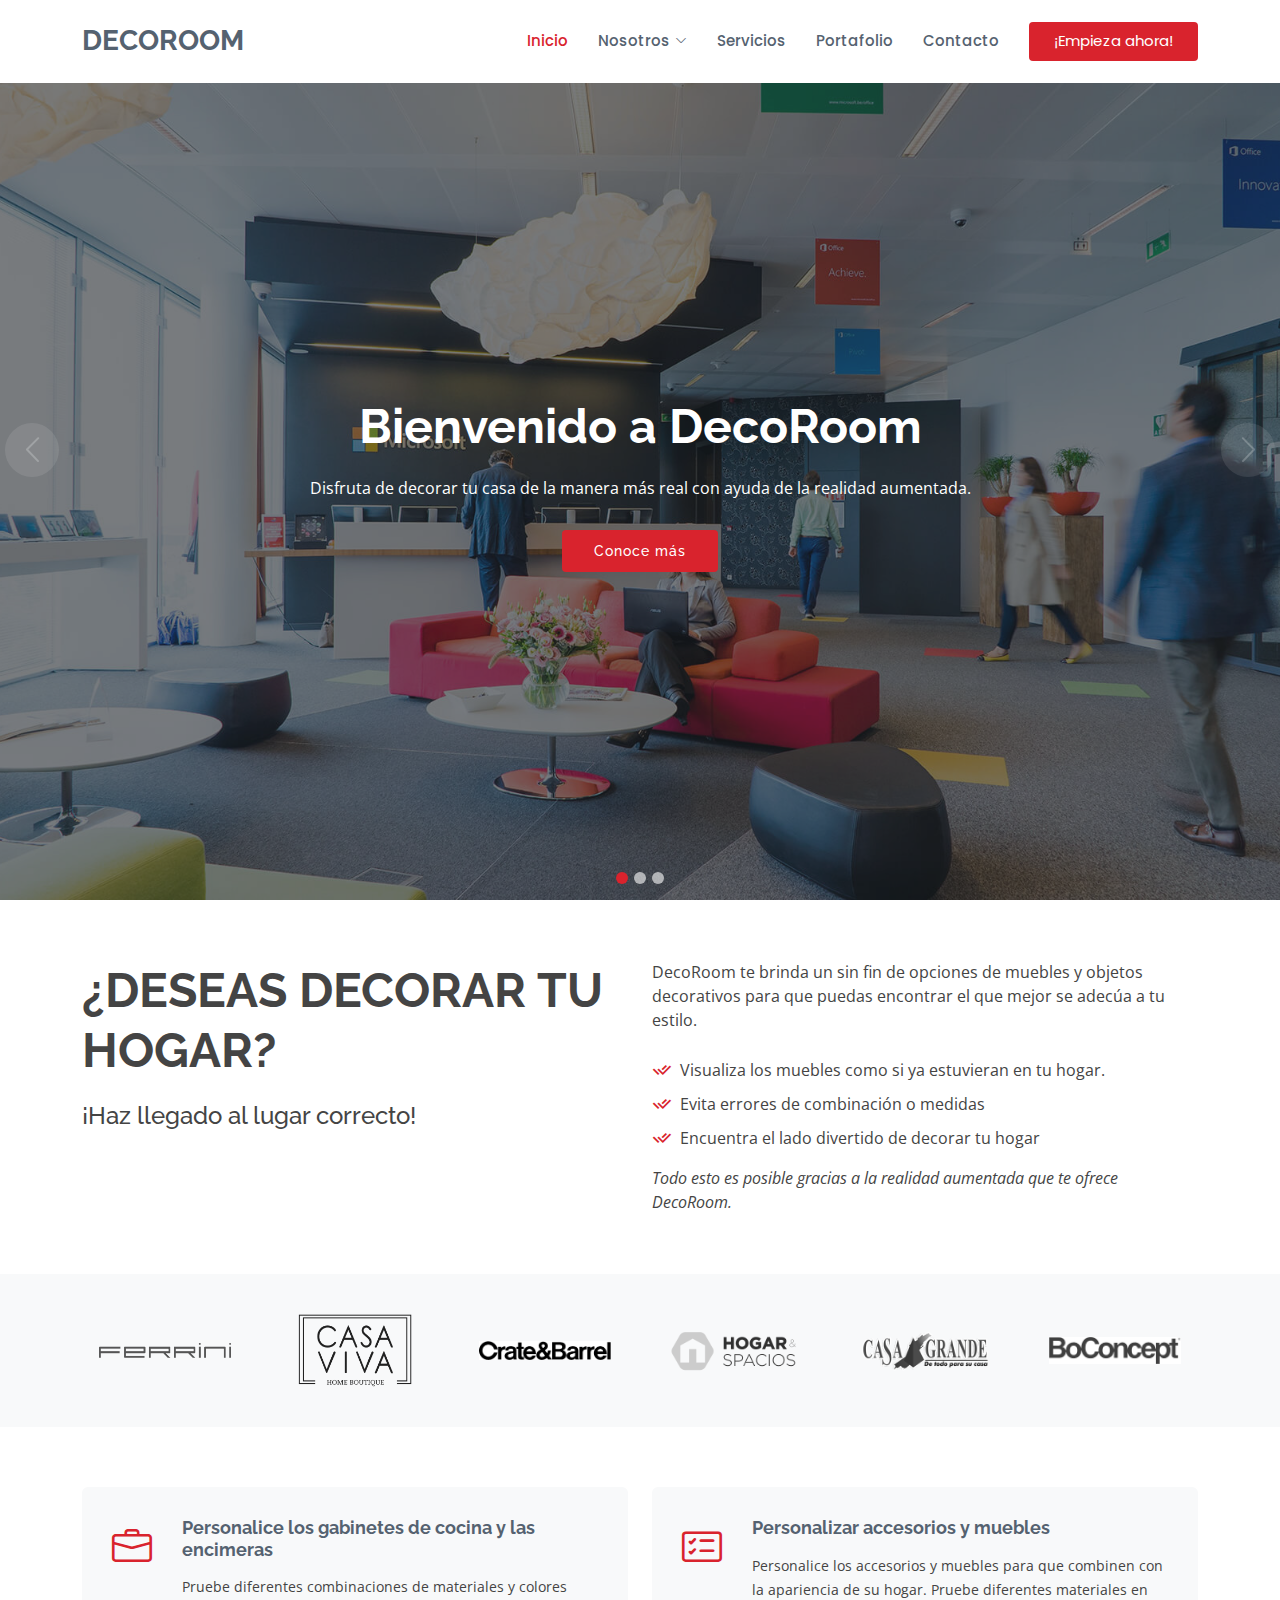
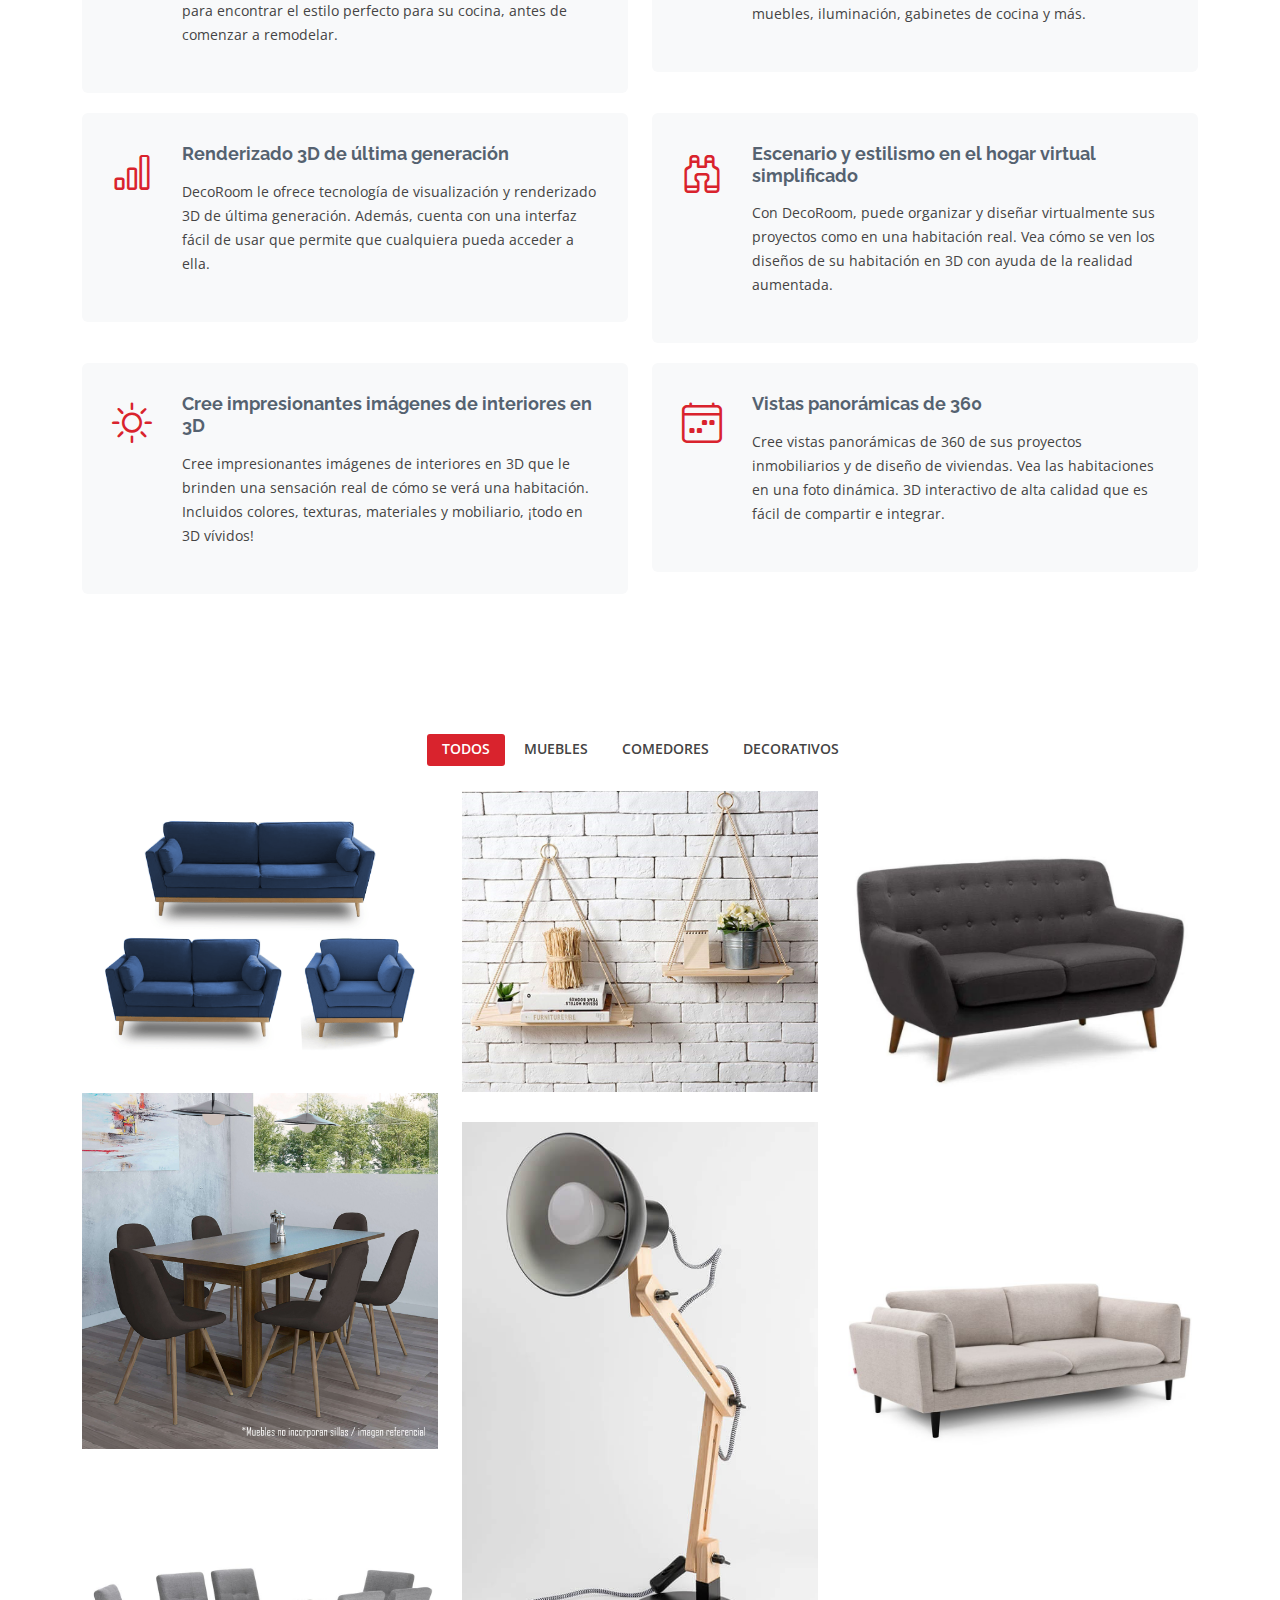
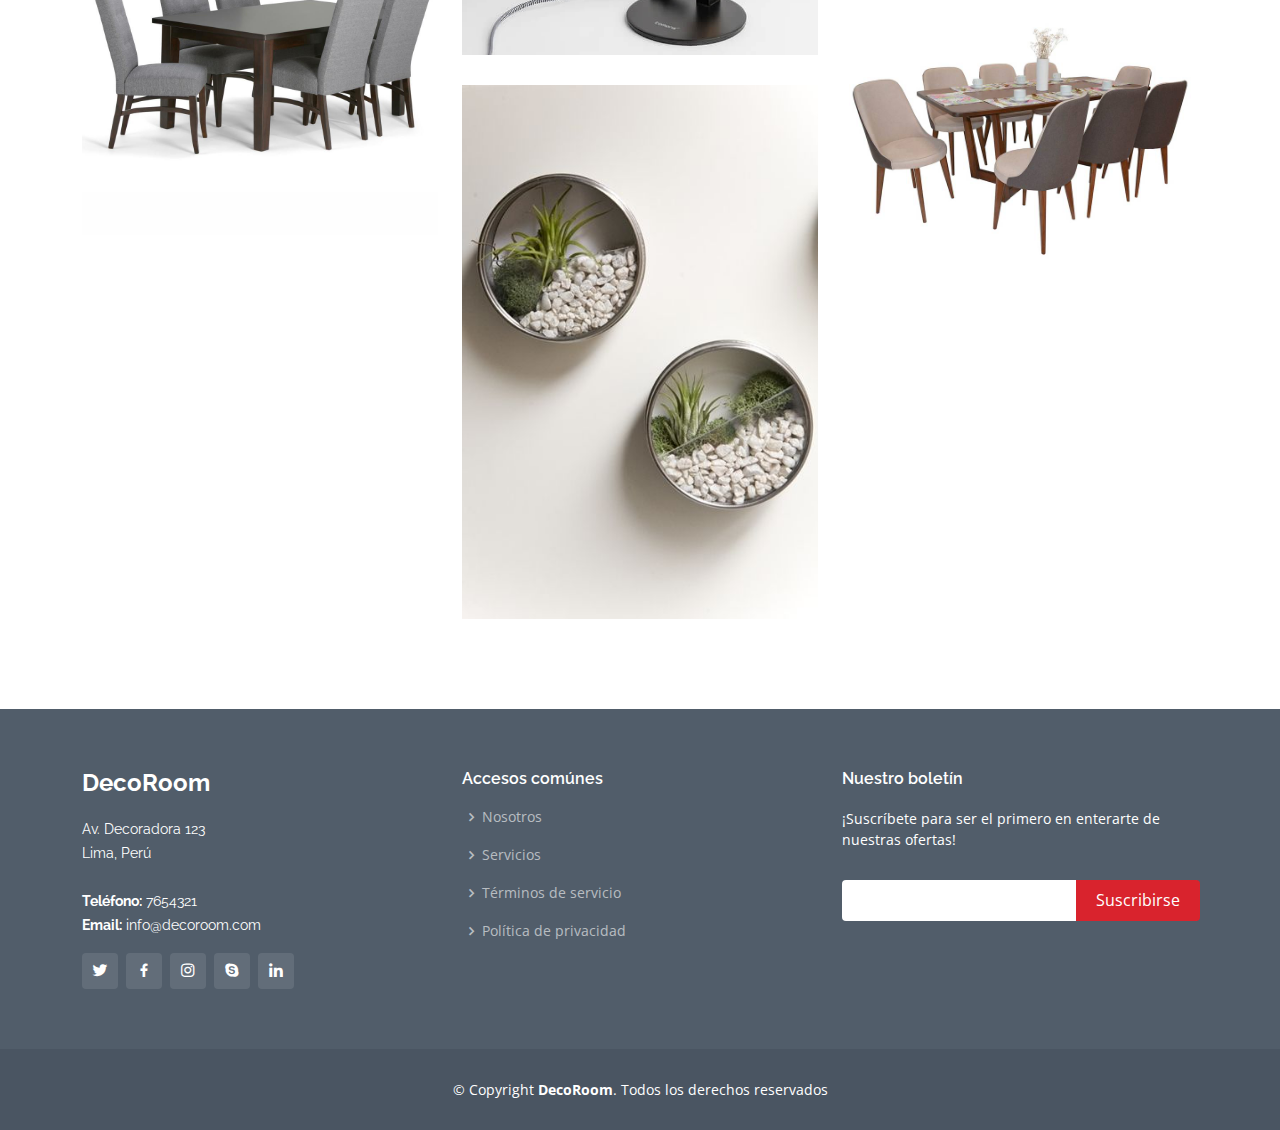
<file: index.html>
<!DOCTYPE html>
<html lang="en">

<head>
  <meta charset="utf-8">
  <meta content="width=device-width, initial-scale=1.0" name="viewport">

  <title>DecoRoom | Inicio</title>
  <meta content="" name="description">
  <meta content="" name="keywords">

  <!-- Favicons -->
  <link href="assets/img/favicon.png" rel="icon">
  <link href="assets/img/apple-touch-icon.png" rel="apple-touch-icon">

  <!-- Google Fonts -->
  <link href="https://fonts.googleapis.com/css?family=Open+Sans:300,300i,400,400i,600,600i,700,700i|Raleway:300,300i,400,400i,500,500i,600,600i,700,700i|Poppins:300,300i,400,400i,500,500i,600,600i,700,700i" rel="stylesheet">

  <!-- Vendor CSS Files -->
  <link href="assets/vendor/animate.css/animate.min.css" rel="stylesheet">
  <link href="assets/vendor/bootstrap/css/bootstrap.min.css" rel="stylesheet">
  <link href="assets/vendor/bootstrap-icons/bootstrap-icons.css" rel="stylesheet">
  <link href="assets/vendor/boxicons/css/boxicons.min.css" rel="stylesheet">
  <link href="assets/vendor/glightbox/css/glightbox.min.css" rel="stylesheet">
  <link href="assets/vendor/remixicon/remixicon.css" rel="stylesheet">
  <link href="assets/vendor/swiper/swiper-bundle.min.css" rel="stylesheet">

  <!-- Template Main CSS File -->
  <link href="assets/css/style.css" rel="stylesheet">
</head>

<body>

  <!-- ======= Header ======= -->
  <header id="header" class="fixed-top d-flex align-items-center">
    <div class="container d-flex align-items-center">

      <h1 class="logo me-auto"><a href="index.html">DecoRoom</a></h1>
      <!-- Uncomment below if you prefer to use an image logo -->
      <!-- <a href="index.html" class="logo me-auto"><img src="assets/img/logo.png" alt="" class="img-fluid"></a>-->

      <nav id="navbar" class="navbar">
        <ul>
          <li><a href="index.html" class="active">Inicio</a></li>
          <li class="dropdown"><a href="#"><span>Nosotros</span> <i class="bi bi-chevron-down"></i></a>
            <ul>
              <li><a href="about.html">Acerca De</a></li>
              <li><a href="team.html">Equipo</a></li>
              <li><a href="testimonials.html">Testimonios</a></li>
            </ul>
          </li>
          <li><a href="services.html">Servicios</a></li>
          <li><a href="portfolio.html">Portafolio</a></li>
          <li><a href="contact.html">Contacto</a></li>
          <li><a href="index.html" class="getstarted">¡Empieza ahora!</a></li>
        </ul>
        <i class="bi bi-list mobile-nav-toggle"></i>
      </nav><!-- .navbar -->

    </div>
  </header><!-- End Header -->

  <!-- ======= Hero Section ======= -->
  <section id="hero">
    <div id="heroCarousel" data-bs-interval="5000" class="carousel slide carousel-fade" data-bs-ride="carousel">

      <ol class="carousel-indicators" id="hero-carousel-indicators"></ol>

      <div class="carousel-inner" role="listbox">

        <!-- Slide 1 -->
        <div class="carousel-item active" style="background-image: url(assets/img/slide/slide-1.jpg)">
          <div class="carousel-container">
            <div class="container">
              <h2 class="animate__animated animate__fadeInDown">Bienvenido a <span>DecoRoom</span></h2>
              <p class="animate__animated animate__fadeInUp">Disfruta de decorar tu casa de la manera más real con ayuda de la realidad aumentada.</p>
              <a href="#about" class="btn-get-started animate__animated animate__fadeInUp scrollto">Conoce más</a>
            </div>
          </div>
        </div>

        <!-- Slide 2 -->
        <div class="carousel-item" style="background-image: url(assets/img/slide/slide-2.jpg)">
          <div class="carousel-container">
            <div class="container">
              <h2 class="animate__animated animate__fadeInDown">Bienvenido a <span>DecoRoom</span></h2>
              <p class="animate__animated animate__fadeInUp">Disfruta de decorar tu casa de la manera más real con ayuda de la realidad aumentada.</p>
              <a href="#about" class="btn-get-started animate__animated animate__fadeInUp scrollto">Conoce más</a>
            </div>
          </div>
        </div>

        <!-- Slide 3 -->
        <div class="carousel-item" style="background-image: url(assets/img/slide/slide-3.jpg)">
          <div class="carousel-container">
            <div class="container">
              <h2 class="animate__animated animate__fadeInDown">Bienvenido a <span>DecoRoom</span></h2>
              <p class="animate__animated animate__fadeInUp">Disfruta de decorar tu casa de la manera más real con ayuda de la realidad aumentada.</p>
              <a href="#about" class="btn-get-started animate__animated animate__fadeInUp scrollto">Conoce más</a>
            </div>
          </div>
        </div>

      </div>

      <a class="carousel-control-prev" href="#heroCarousel" role="button" data-bs-slide="prev">
        <span class="carousel-control-prev-icon bi bi-chevron-left" aria-hidden="true"></span>
      </a>

      <a class="carousel-control-next" href="#heroCarousel" role="button" data-bs-slide="next">
        <span class="carousel-control-next-icon bi bi-chevron-right" aria-hidden="true"></span>
      </a>

    </div>
  </section><!-- End Hero -->

  <main id="main">

    <!-- ======= About Section ======= -->
    <section id="about" class="about">
      <div class="container">

        <div class="row content">
          <div class="col-lg-6">
            <h2>¿Deseas decorar tu hogar?</h2>
            <h3>¡Haz llegado al lugar correcto!</h3>
          </div>
          <div class="col-lg-6 pt-4 pt-lg-0">
            <p>
              DecoRoom te brinda un sin fin de opciones de muebles y objetos decorativos para que puedas encontrar el que mejor se adecúa a tu estilo.
            </p>
            <ul>
              <li><i class="ri-check-double-line"></i> Visualiza los muebles como si ya estuvieran en tu hogar.</li>
              <li><i class="ri-check-double-line"></i> Evita errores de combinación o medidas</li>
              <li><i class="ri-check-double-line"></i> Encuentra el lado divertido de decorar tu hogar</li>
            </ul>
            <p class="fst-italic">
              Todo esto es posible gracias a la realidad aumentada que te ofrece DecoRoom.
            </p>
          </div>
        </div>

      </div>
    </section><!-- End About Section -->

    <!-- ======= Clients Section ======= -->
    <section id="clients" class="clients section-bg">
      <div class="container">

        <div class="row">

          <div class="col-lg-2 col-md-4 col-6 d-flex align-items-center justify-content-center">
            <img src="assets/img/clients/client-1.png" class="img-fluid" alt="">
          </div>

          <div class="col-lg-2 col-md-4 col-6 d-flex align-items-center justify-content-center">
            <img src="assets/img/clients/client-2.png" class="img-fluid" alt="">
          </div>

          <div class="col-lg-2 col-md-4 col-6 d-flex align-items-center justify-content-center">
            <img src="assets/img/clients/client-3.png" class="img-fluid" alt="">
          </div>

          <div class="col-lg-2 col-md-4 col-6 d-flex align-items-center justify-content-center">
            <img src="assets/img/clients/client-4.png" class="img-fluid" alt="">
          </div>

          <div class="col-lg-2 col-md-4 col-6 d-flex align-items-center justify-content-center">
            <img src="assets/img/clients/client-5.png" class="img-fluid" alt="">
          </div>

          <div class="col-lg-2 col-md-4 col-6 d-flex align-items-center justify-content-center">
            <img src="assets/img/clients/client-6.png" class="img-fluid" alt="">
          </div>

        </div>

      </div>
    </section><!-- End Clients Section -->

    <!-- ======= Services Section ======= -->
    <section id="services" class="services">
      <div class="container">

        <div class="row">
          <div class="col-md-6">
            <div class="icon-box">
              <i class="bi bi-briefcase"></i>
              <h4><a href="#">Personalice los gabinetes de cocina y las encimeras</a></h4>
              <p>Pruebe diferentes combinaciones de materiales y colores para encontrar el estilo perfecto para su cocina, antes de comenzar a remodelar.</p>
            </div>
          </div>
          <div class="col-md-6 mt-4 mt-md-0">
            <div class="icon-box">
              <i class="bi bi-card-checklist"></i>
              <h4><a href="#">Personalizar accesorios y muebles</a></h4>
              <p>Personalice los accesorios y muebles para que combinen con la apariencia de su hogar. Pruebe diferentes materiales en muebles, iluminación, gabinetes de cocina y más. </p>
            </div>
          </div>
          <div class="col-md-6 mt-4 mt-md-0">
            <div class="icon-box">
              <i class="bi bi-bar-chart"></i>
              <h4><a href="#">Renderizado 3D de última generación</a></h4>
              <p>DecoRoom le ofrece tecnología de visualización y renderizado 3D de última generación. Además, cuenta con una interfaz fácil de usar que permite que cualquiera pueda acceder a ella.</p>
            </div>
          </div>
          <div class="col-md-6 mt-4 mt-md-0">
            <div class="icon-box">
              <i class="bi bi-binoculars"></i>
              <h4><a href="#">Escenario y estilismo en el hogar virtual simplificado</a></h4>
              <p>Con DecoRoom, puede organizar y diseñar virtualmente sus proyectos como en una habitación real. Vea cómo se ven los diseños de su habitación en 3D con ayuda de la realidad aumentada.</p>
            </div>
          </div>
          <div class="col-md-6 mt-4 mt-md-0">
            <div class="icon-box">
              <i class="bi bi-brightness-high"></i>
              <h4><a href="#">Cree impresionantes imágenes de interiores en 3D</a></h4>
              <p>Cree impresionantes imágenes de interiores en 3D que le brinden una sensación real de cómo se verá una habitación. Incluidos colores, texturas, materiales y mobiliario, ¡todo en 3D vívidos!</p>
            </div>
          </div>
          <div class="col-md-6 mt-4 mt-md-0">
            <div class="icon-box">
              <i class="bi bi-calendar4-week"></i>
              <h4><a href="#">Vistas panorámicas de 360</a></h4>
              <p>Cree vistas panorámicas de 360 ​​de sus proyectos inmobiliarios y de diseño de viviendas. Vea las habitaciones en una foto dinámica. 3D interactivo de alta calidad que es fácil de compartir e integrar.</p>
            </div>
          </div>
        </div>

      </div>
    </section><!-- End Services Section -->

    <!-- ======= Portfolio Section ======= -->
    <section id="portfolio" class="portfolio">
      <div class="container">

        <div class="row">
          <div class="col-lg-12 d-flex justify-content-center">
            <ul id="portfolio-flters">
              <li data-filter="*" class="filter-active">Todos</li>
              <li data-filter=".filter-app">Muebles</li>
              <li data-filter=".filter-card">Comedores</li>
              <li data-filter=".filter-web">Decorativos</li>
            </ul>
          </div>
        </div>

        <div class="row portfolio-container">

          <div class="col-lg-4 col-md-6 portfolio-item filter-app">
            <div class="portfolio-wrap">
              <img src="assets/img/portfolio/portfolio-1.jpg" class="img-fluid" alt="">
              <div class="portfolio-info">
                <h4>Juego de muebles azules</h4>
                <p>Muebles</p>
                <div class="portfolio-links">
                  <a href="assets/img/portfolio/portfolio-1.jpg" data-gallery="portfolioGallery" class="portfolio-lightbox" title="App 1"><i class="bx bx-plus"></i></a>
                  <a href="portfolio-details.html" class="portfolio-details-lightbox" data-glightbox="type: external" title="Portfolio Details"><i class="bx bx-link"></i></a>
                </div>
              </div>
            </div>
          </div>

          <div class="col-lg-4 col-md-6 portfolio-item filter-web">
            <div class="portfolio-wrap">
              <img src="assets/img/portfolio/portfolio-2.jpg" class="img-fluid" alt="">
              <div class="portfolio-info">
                <h4>Contenedores piramidales</h4>
                <p>Objetos Decorativos</p>
                <div class="portfolio-links">
                  <a href="assets/img/portfolio/portfolio-2.jpg" data-gallery="portfolioGallery" class="portfolio-lightbox" title="Web 3"><i class="bx bx-plus"></i></a>
                  <a href="portfolio-details.html" class="portfolio-details-lightbox" data-glightbox="type: external" title="Portfolio Details"><i class="bx bx-link"></i></a>
                </div>
              </div>
            </div>
          </div>

          <div class="col-lg-4 col-md-6 portfolio-item filter-app">
            <div class="portfolio-wrap">
              <img src="assets/img/portfolio/portfolio-3.jpg" class="img-fluid" alt="">
              <div class="portfolio-info">
                <h4>Mueble marrón</h4>
                <p>Muebles</p>
                <div class="portfolio-links">
                  <a href="assets/img/portfolio/portfolio-3.jpg" data-gallery="portfolioGallery" class="portfolio-lightbox" title="App 2"><i class="bx bx-plus"></i></a>
                  <a href="portfolio-details.html" class="portfolio-details-lightbox" data-glightbox="type: external" title="Portfolio Details"><i class="bx bx-link"></i></a>
                </div>
              </div>
            </div>
          </div>

          <div class="col-lg-4 col-md-6 portfolio-item filter-card">
            <div class="portfolio-wrap">
              <img src="assets/img/portfolio/portfolio-4.jpg" class="img-fluid" alt="">
              <div class="portfolio-info">
                <h4>Juego de comedor sillas redondeadas marrón</h4>
                <p>Comedores</p>
                <div class="portfolio-links">
                  <a href="assets/img/portfolio/portfolio-4.jpg" data-gallery="portfolioGallery" class="portfolio-lightbox" title="Card 2"><i class="bx bx-plus"></i></a>
                  <a href="portfolio-details.html" class="portfolio-details-lightbox" data-glightbox="type: external" title="Portfolio Details"><i class="bx bx-link"></i></a>
                </div>
              </div>
            </div>
          </div>

          <div class="col-lg-4 col-md-6 portfolio-item filter-web">
            <div class="portfolio-wrap">
              <img src="assets/img/portfolio/portfolio-5.jpg" class="img-fluid" alt="">
              <div class="portfolio-info">
                <h4>Lámpara de escritorio</h4>
                <p>Objetos Decorativos</p>
                <div class="portfolio-links">
                  <a href="assets/img/portfolio/portfolio-5.jpg" data-gallery="portfolioGallery" class="portfolio-lightbox" title="Web 2"><i class="bx bx-plus"></i></a>
                  <a href="portfolio-details.html" class="portfolio-details-lightbox" data-glightbox="type: external" title="Portfolio Details"><i class="bx bx-link"></i></a>
                </div>
              </div>
            </div>
          </div>

          <div class="col-lg-4 col-md-6 portfolio-item filter-app">
            <div class="portfolio-wrap">
              <img src="assets/img/portfolio/portfolio-6.jpg" class="img-fluid" alt="">
              <div class="portfolio-info">
                <h4>Mueble beige</h4>
                <p>Muebles</p>
                <div class="portfolio-links">
                  <a href="assets/img/portfolio/portfolio-6.jpg" data-gallery="portfolioGallery" class="portfolio-lightbox" title="App 3"><i class="bx bx-plus"></i></a>
                  <a href="portfolio-details.html" class="portfolio-details-lightbox" data-glightbox="type: external" title="Portfolio Details"><i class="bx bx-link"></i></a>
                </div>
              </div>
            </div>
          </div>

          <div class="col-lg-4 col-md-6 portfolio-item filter-card">
            <div class="portfolio-wrap">
              <img src="assets/img/portfolio/portfolio-7.jpg" class="img-fluid" alt="">
              <div class="portfolio-info">
                <h4>Juego de comedor sillas cuadradas gris</h4>
                <p>Comedores</p>
                <div class="portfolio-links">
                  <a href="assets/img/portfolio/portfolio-7.jpg" data-gallery="portfolioGallery" class="portfolio-lightbox" title="Card 1"><i class="bx bx-plus"></i></a>
                  <a href="portfolio-details.html" class="portfolio-details-lightbox" data-glightbox="type: external" title="Portfolio Details"><i class="bx bx-link"></i></a>
                </div>
              </div>
            </div>
          </div>

          <div class="col-lg-4 col-md-6 portfolio-item filter-card">
            <div class="portfolio-wrap">
              <img src="assets/img/portfolio/portfolio-8.jpg" class="img-fluid" alt="">
              <div class="portfolio-info">
                <h4>Juego de comedor sillas redondeadas marrón/beige</h4>
                <p>Comedores</p>
                <div class="portfolio-links">
                  <a href="assets/img/portfolio/portfolio-8.jpg" data-gallery="portfolioGallery" class="portfolio-lightbox" title="Card 3"><i class="bx bx-plus"></i></a>
                  <a href="portfolio-details.html" class="portfolio-details-lightbox" data-glightbox="type: external" title="Portfolio Details"><i class="bx bx-link"></i></a>
                </div>
              </div>
            </div>
          </div>

          <div class="col-lg-4 col-md-6 portfolio-item filter-web">
            <div class="portfolio-wrap">
              <img src="assets/img/portfolio/portfolio-9.jpg" class="img-fluid" alt="">
              <div class="portfolio-info">
                <h4>Decorativos para mesa de centro</h4>
                <p>Objetos Decorativos</p>
                <div class="portfolio-links">
                  <a href="assets/img/portfolio/portfolio-9.jpg" data-gallery="portfolioGallery" class="portfolio-lightbox" title="Web 3"><i class="bx bx-plus"></i></a>
                  <a href="portfolio-details.html" class="portfolio-details-lightbox" data-glightbox="type: external" title="Portfolio Details"><i class="bx bx-link"></i></a>
                </div>
              </div>
            </div>
          </div>

        </div>

      </div>
    </section><!-- End Portfolio Section -->

  </main><!-- End #main -->

  <!-- ======= Footer ======= -->
  <footer id="footer">
    <div class="footer-top">
      <div class="container">
        <div class="row">

          <div class="col-lg-4 col-md-6">
            <div class="footer-info">
              <h3>DecoRoom</h3>
              <p>
                Av. Decoradora 123 <br>
                Lima, Perú<br><br>
                <strong>Teléfono:</strong> 7654321<br>
                <strong>Email:</strong> info@decoroom.com<br>
              </p>
              <div class="social-links mt-3">
                <a href="#" class="twitter"><i class="bx bxl-twitter"></i></a>
                <a href="#" class="facebook"><i class="bx bxl-facebook"></i></a>
                <a href="#" class="instagram"><i class="bx bxl-instagram"></i></a>
                <a href="#" class="google-plus"><i class="bx bxl-skype"></i></a>
                <a href="#" class="linkedin"><i class="bx bxl-linkedin"></i></a>
              </div>
            </div>
          </div>

          <div class="col-lg-4 col-md-6 footer-links">
            <h4>Accesos comúnes</h4>
            <ul>
              <li><i class="bx bx-chevron-right"></i> <a href="about.html">Nosotros</a></li>
              <li><i class="bx bx-chevron-right"></i> <a href="services.html">Servicios</a></li>
              <li><i class="bx bx-chevron-right"></i> <a href="#">Términos de servicio</a></li>
              <li><i class="bx bx-chevron-right"></i> <a href="#">Política de privacidad</a></li>
            </ul>
          </div>

          <div class="col-lg-4 col-md-6 footer-newsletter">
            <h4>Nuestro boletín</h4>
            <p>¡Suscríbete para ser el primero en enterarte de nuestras ofertas!</p>
            <form action="" method="post">
              <input type="email" name="email"><input type="submit" value="Suscribirse">
            </form>

          </div>

        </div>
      </div>
    </div>

    <div class="container">
      <div class="copyright">
        &copy; Copyright <strong><span>DecoRoom</span></strong>. Todos los derechos reservados
      </div>
    </div>
  </footer><!-- End Footer -->

  <a href="#" class="back-to-top d-flex align-items-center justify-content-center"><i class="bi bi-arrow-up-short"></i></a>

  <!-- Vendor JS Files -->
  <script src="assets/vendor/bootstrap/js/bootstrap.bundle.min.js"></script>
  <script src="assets/vendor/glightbox/js/glightbox.min.js"></script>
  <script src="assets/vendor/isotope-layout/isotope.pkgd.min.js"></script>
  <script src="assets/vendor/php-email-form/validate.js"></script>
  <script src="assets/vendor/swiper/swiper-bundle.min.js"></script>
  <script src="assets/vendor/waypoints/noframework.waypoints.js"></script>

  <!-- Template Main JS File -->
  <script src="assets/js/main.js"></script>

</body>

</html>
</file>
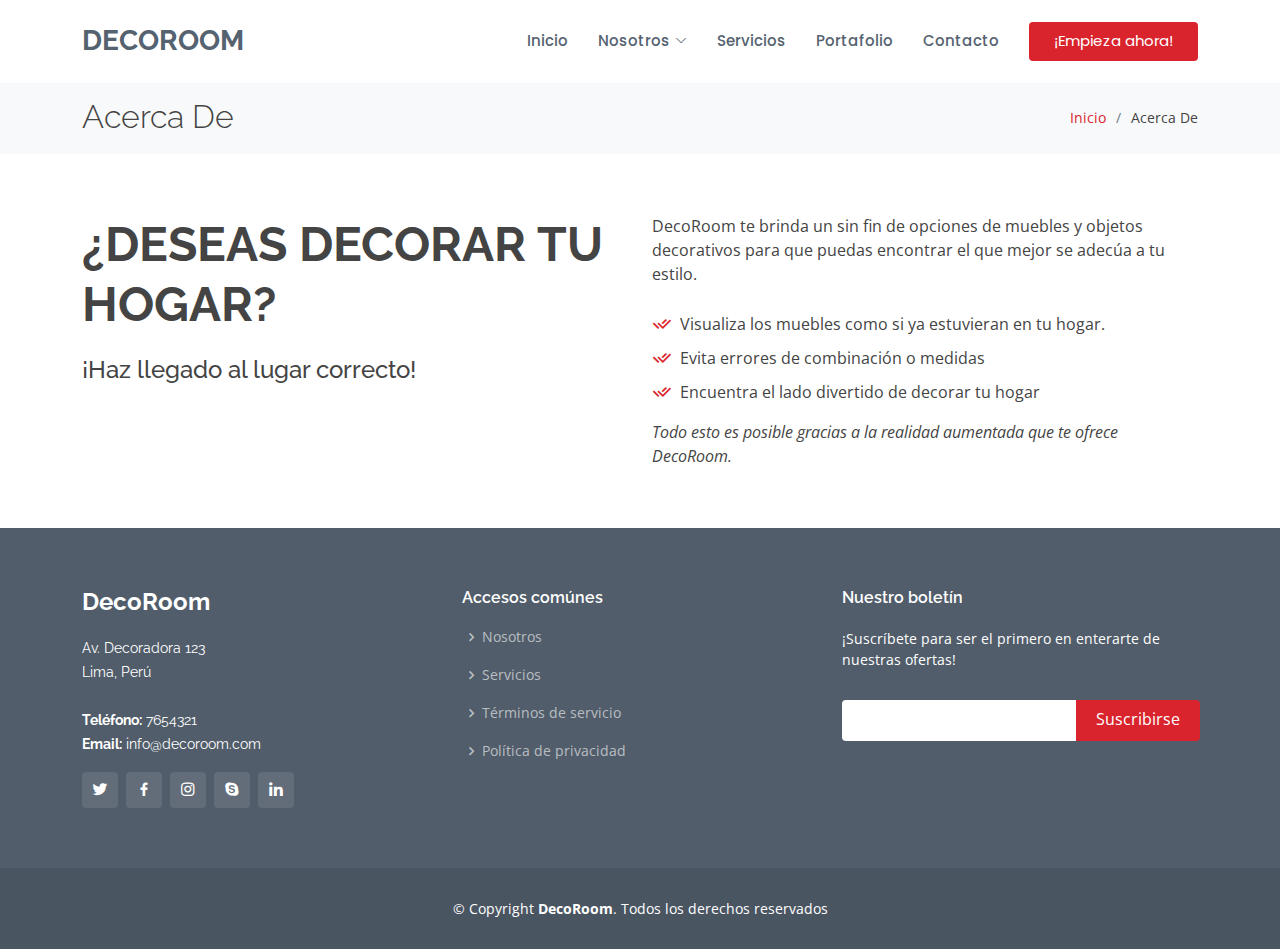
<file: about.html>
<!DOCTYPE html>
<html lang="en">

<head>
  <meta charset="utf-8">
  <meta content="width=device-width, initial-scale=1.0" name="viewport">

  <title>DecoRoom | Acerca De</title>
  <meta content="" name="description">
  <meta content="" name="keywords">

  <!-- Favicons -->
  <link href="assets/img/favicon.png" rel="icon">
  <link href="assets/img/apple-touch-icon.png" rel="apple-touch-icon">

  <!-- Google Fonts -->
  <link href="https://fonts.googleapis.com/css?family=Open+Sans:300,300i,400,400i,600,600i,700,700i|Raleway:300,300i,400,400i,500,500i,600,600i,700,700i|Poppins:300,300i,400,400i,500,500i,600,600i,700,700i" rel="stylesheet">

  <!-- Vendor CSS Files -->
  <link href="assets/vendor/animate.css/animate.min.css" rel="stylesheet">
  <link href="assets/vendor/bootstrap/css/bootstrap.min.css" rel="stylesheet">
  <link href="assets/vendor/bootstrap-icons/bootstrap-icons.css" rel="stylesheet">
  <link href="assets/vendor/boxicons/css/boxicons.min.css" rel="stylesheet">
  <link href="assets/vendor/glightbox/css/glightbox.min.css" rel="stylesheet">
  <link href="assets/vendor/remixicon/remixicon.css" rel="stylesheet">
  <link href="assets/vendor/swiper/swiper-bundle.min.css" rel="stylesheet">

  <!-- Template Main CSS File -->
  <link href="assets/css/style.css" rel="stylesheet">
</head>

<body>

  <!-- ======= Header ======= -->
 <header id="header" class="fixed-top d-flex align-items-center">
  <div class="container d-flex align-items-center">

    <h1 class="logo me-auto"><a href="index.html">DecoRoom</a></h1>
    <!-- Uncomment below if you prefer to use an image logo -->
    <!-- <a href="index.html" class="logo me-auto"><img src="assets/img/logo.png" alt="" class="img-fluid"></a>-->

    <nav id="navbar" class="navbar">
      <ul>
        <li><a href="index.html">Inicio</a></li>
        <li class="dropdown"><a href="#"><span>Nosotros</span> <i class="bi bi-chevron-down"></i></a>
          <ul>
            <li><a href="about.html" class="active">Acerca De</a></li>
            <li><a href="team.html">Equipo</a></li>
            <li><a href="testimonials.html">Testimonios</a></li>
          </ul>
        </li>
        <li><a href="services.html">Servicios</a></li>
        <li><a href="portfolio.html">Portafolio</a></li>
        <li><a href="contact.html">Contacto</a></li>
        <li><a href="index.html" class="getstarted">¡Empieza ahora!</a></li>
      </ul>
      <i class="bi bi-list mobile-nav-toggle"></i>
    </nav><!-- .navbar -->

  </div>
</header><!-- End Header -->

  <main id="main">

    <!-- ======= Breadcrumbs ======= -->
    <section id="breadcrumbs" class="breadcrumbs">
      <div class="container">

        <div class="d-flex justify-content-between align-items-center">
          <h2>Acerca De</h2>
          <ol>
            <li><a href="index.html">Inicio</a></li>
            <li>Acerca De</li>
          </ol>
        </div>

      </div>
    </section><!-- End Breadcrumbs -->

    <!-- ======= About Section ======= -->
    <section id="about" class="about">
      <div class="container">

        <div class="row content">
          <div class="col-lg-6">
            <h2>¿Deseas decorar tu hogar?</h2>
            <h3>¡Haz llegado al lugar correcto!</h3>
          </div>
          <div class="col-lg-6 pt-4 pt-lg-0">
            <p>
              DecoRoom te brinda un sin fin de opciones de muebles y objetos decorativos para que puedas encontrar el que mejor se adecúa a tu estilo.
            </p>
            <ul>
              <li><i class="ri-check-double-line"></i> Visualiza los muebles como si ya estuvieran en tu hogar.</li>
              <li><i class="ri-check-double-line"></i> Evita errores de combinación o medidas</li>
              <li><i class="ri-check-double-line"></i> Encuentra el lado divertido de decorar tu hogar</li>
            </ul>
            <p class="fst-italic">
              Todo esto es posible gracias a la realidad aumentada que te ofrece DecoRoom.
            </p>
          </div>
        </div>

      </div>
    </section><!-- End About Section -->

  </main><!-- End #main -->

  <!-- ======= Footer ======= -->
  <footer id="footer">
    <div class="footer-top">
      <div class="container">
        <div class="row">

          <div class="col-lg-4 col-md-6">
            <div class="footer-info">
              <h3>DecoRoom</h3>
              <p>
                Av. Decoradora 123 <br>
                Lima, Perú<br><br>
                <strong>Teléfono:</strong> 7654321<br>
                <strong>Email:</strong> info@decoroom.com<br>
              </p>
              <div class="social-links mt-3">
                <a href="#" class="twitter"><i class="bx bxl-twitter"></i></a>
                <a href="#" class="facebook"><i class="bx bxl-facebook"></i></a>
                <a href="#" class="instagram"><i class="bx bxl-instagram"></i></a>
                <a href="#" class="google-plus"><i class="bx bxl-skype"></i></a>
                <a href="#" class="linkedin"><i class="bx bxl-linkedin"></i></a>
              </div>
            </div>
          </div>

          <div class="col-lg-4 col-md-6 footer-links">
            <h4>Accesos comúnes</h4>
            <ul>
              <li><i class="bx bx-chevron-right"></i> <a href="about.html">Nosotros</a></li>
              <li><i class="bx bx-chevron-right"></i> <a href="services.html">Servicios</a></li>
              <li><i class="bx bx-chevron-right"></i> <a href="#">Términos de servicio</a></li>
              <li><i class="bx bx-chevron-right"></i> <a href="#">Política de privacidad</a></li>
            </ul>
          </div>

          <div class="col-lg-4 col-md-6 footer-newsletter">
            <h4>Nuestro boletín</h4>
            <p>¡Suscríbete para ser el primero en enterarte de nuestras ofertas!</p>
            <form action="" method="post">
              <input type="email" name="email"><input type="submit" value="Suscribirse">
            </form>

          </div>

        </div>
      </div>
    </div>

    <div class="container">
      <div class="copyright">
        &copy; Copyright <strong><span>DecoRoom</span></strong>. Todos los derechos reservados
      </div>
    </div>
  </footer><!-- End Footer -->

  <a href="#" class="back-to-top d-flex align-items-center justify-content-center"><i class="bi bi-arrow-up-short"></i></a>

  <!-- Vendor JS Files -->
  <script src="assets/vendor/bootstrap/js/bootstrap.bundle.min.js"></script>
  <script src="assets/vendor/glightbox/js/glightbox.min.js"></script>
  <script src="assets/vendor/isotope-layout/isotope.pkgd.min.js"></script>
  <script src="assets/vendor/php-email-form/validate.js"></script>
  <script src="assets/vendor/swiper/swiper-bundle.min.js"></script>
  <script src="assets/vendor/waypoints/noframework.waypoints.js"></script>

  <!-- Template Main JS File -->
  <script src="assets/js/main.js"></script>

</body>

</html>
</file>
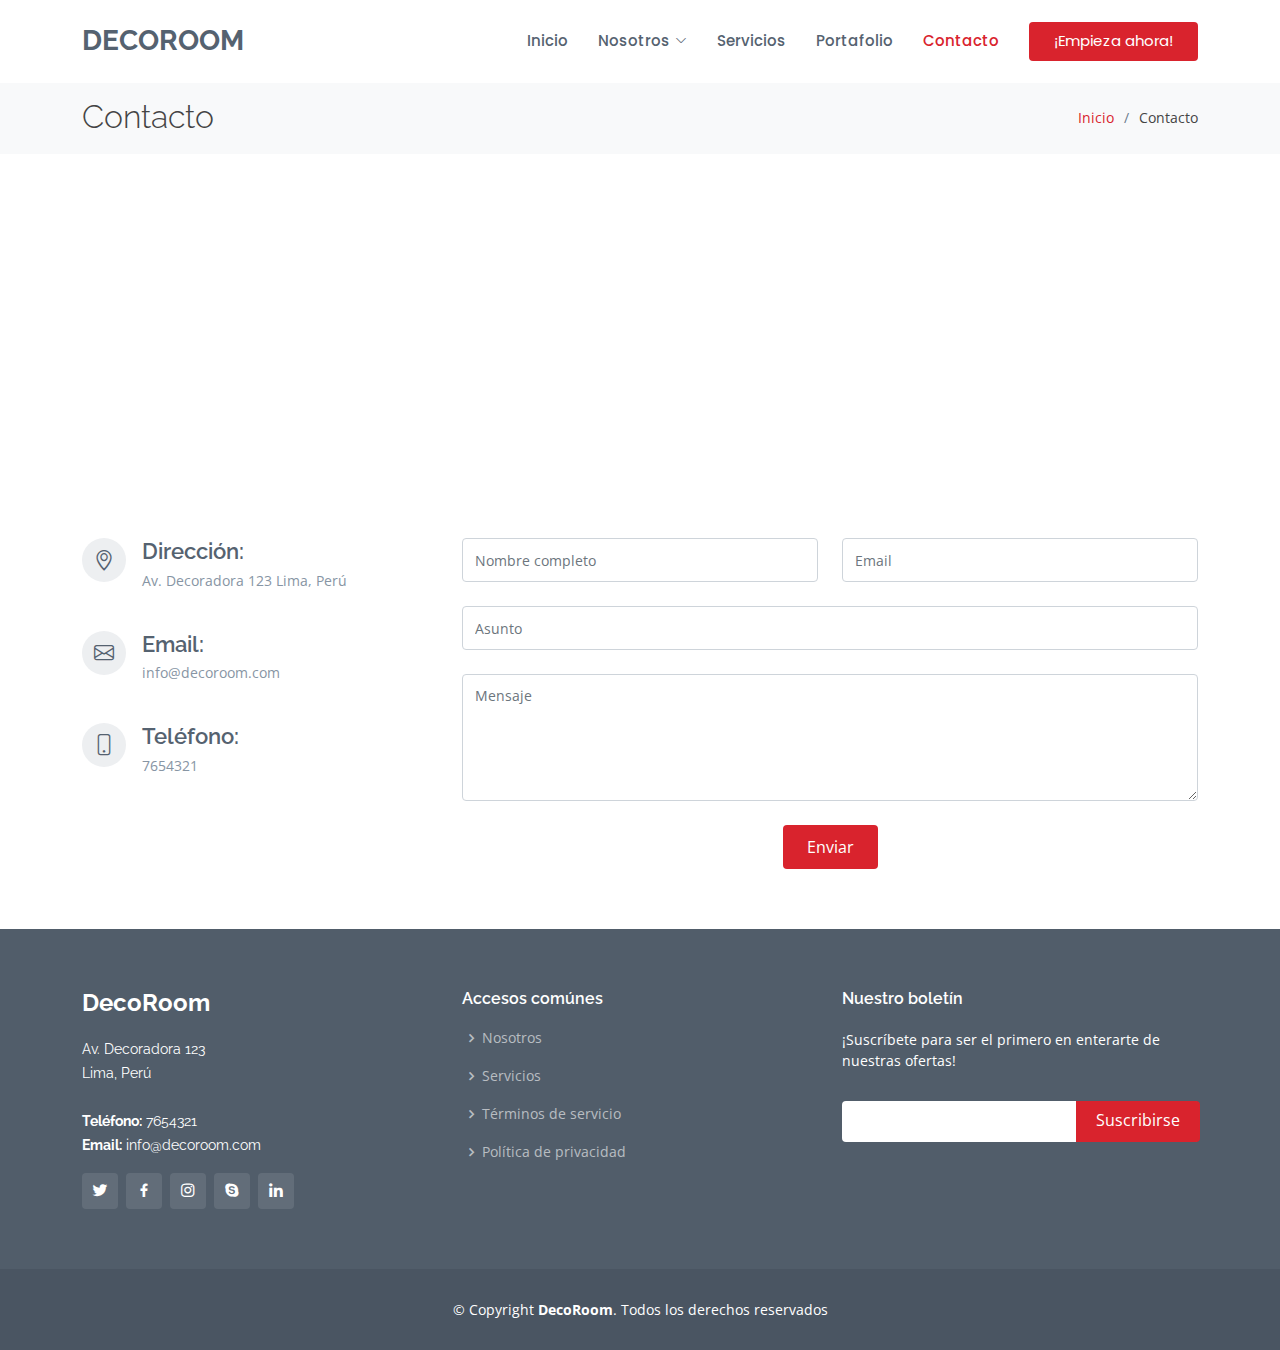
<file: contact.html>
<!DOCTYPE html>
<html lang="en">

<head>
  <meta charset="utf-8">
  <meta content="width=device-width, initial-scale=1.0" name="viewport">

  <title>DecoRoom | Contacto</title>
  <meta content="" name="description">
  <meta content="" name="keywords">

  <!-- Favicons -->
  <link href="assets/img/favicon.png" rel="icon">
  <link href="assets/img/apple-touch-icon.png" rel="apple-touch-icon">

  <!-- Google Fonts -->
  <link href="https://fonts.googleapis.com/css?family=Open+Sans:300,300i,400,400i,600,600i,700,700i|Raleway:300,300i,400,400i,500,500i,600,600i,700,700i|Poppins:300,300i,400,400i,500,500i,600,600i,700,700i" rel="stylesheet">

  <!-- Vendor CSS Files -->
  <link href="assets/vendor/animate.css/animate.min.css" rel="stylesheet">
  <link href="assets/vendor/bootstrap/css/bootstrap.min.css" rel="stylesheet">
  <link href="assets/vendor/bootstrap-icons/bootstrap-icons.css" rel="stylesheet">
  <link href="assets/vendor/boxicons/css/boxicons.min.css" rel="stylesheet">
  <link href="assets/vendor/glightbox/css/glightbox.min.css" rel="stylesheet">
  <link href="assets/vendor/remixicon/remixicon.css" rel="stylesheet">
  <link href="assets/vendor/swiper/swiper-bundle.min.css" rel="stylesheet">

  <!-- Template Main CSS File -->
  <link href="assets/css/style.css" rel="stylesheet">
</head>

<body>

  <!-- ======= Header ======= -->
 <header id="header" class="fixed-top d-flex align-items-center">
  <div class="container d-flex align-items-center">

    <h1 class="logo me-auto"><a href="index.html">DecoRoom</a></h1>
    <!-- Uncomment below if you prefer to use an image logo -->
    <!-- <a href="index.html" class="logo me-auto"><img src="assets/img/logo.png" alt="" class="img-fluid"></a>-->

    <nav id="navbar" class="navbar">
      <ul>
        <li><a href="index.html">Inicio</a></li>
        <li class="dropdown"><a href="#"><span>Nosotros</span> <i class="bi bi-chevron-down"></i></a>
          <ul>
            <li><a href="about.html">Acerca De</a></li>
            <li><a href="team.html">Equipo</a></li>
            <li><a href="testimonials.html">Testimonios</a></li>
          </ul>
        </li>
        <li><a href="services.html">Servicios</a></li>
        <li><a href="portfolio.html">Portafolio</a></li>
        <li><a href="contact.html" class="active">Contacto</a></li>
        <li><a href="index.html" class="getstarted">¡Empieza ahora!</a></li>
      </ul>
      <i class="bi bi-list mobile-nav-toggle"></i>
    </nav><!-- .navbar -->

  </div>
</header><!-- End Header -->

  <main id="main">

    <!-- ======= Breadcrumbs ======= -->
    <section id="breadcrumbs" class="breadcrumbs">
      <div class="container">

        <div class="d-flex justify-content-between align-items-center">
          <h2>Contacto</h2>
          <ol>
            <li><a href="index.html">Inicio</a></li>
            <li>Contacto</li>
          </ol>
        </div>

      </div>
    </section><!-- End Breadcrumbs -->

    <!-- ======= Contact Section ======= -->
    <section id="contact" class="contact">
      <div class="container">

        <div>
          <iframe style="border:0; width: 100%; height: 270px;" src="https://www.google.com/maps/embed?pb=!1m18!1m12!1m3!1d3900.85901491819!2d-77.032690235587!3d-12.121797396600199!2m3!1f0!2f0!3f0!3m2!1i1024!2i768!4f13.1!3m3!1m2!1s0x9105c819aaa84439%3A0x52deb1f4f48d8bb2!2sParque%20Kennedy%2C%20Miraflores%2015074!5e0!3m2!1ses-419!2spe!4v1635302310138!5m2!1ses-419!2spe" frameborder="0" allowfullscreen loading="lazy"></iframe>
        </div>

        <div class="row mt-5">

          <div class="col-lg-4">
            <div class="info">
              <div class="address">
                <i class="bi bi-geo-alt"></i>
                <h4>Dirección:</h4>
                <p>Av. Decoradora 123 Lima, Perú</p>
              </div>

              <div class="email">
                <i class="bi bi-envelope"></i>
                <h4>Email:</h4>
                <p>info@decoroom.com</p>
              </div>

              <div class="phone">
                <i class="bi bi-phone"></i>
                <h4>Teléfono:</h4>
                <p>7654321</p>
              </div>

            </div>

          </div>

          <div class="col-lg-8 mt-5 mt-lg-0">

            <form action="forms/contact.php" method="post" role="form" class="php-email-form">
              <div class="row">
                <div class="col-md-6 form-group">
                  <input type="text" name="name" class="form-control" id="name" placeholder="Nombre completo" required>
                </div>
                <div class="col-md-6 form-group mt-3 mt-md-0">
                  <input type="email" class="form-control" name="email" id="email" placeholder="Email" required>
                </div>
              </div>
              <div class="form-group mt-3">
                <input type="text" class="form-control" name="subject" id="subject" placeholder="Asunto" required>
              </div>
              <div class="form-group mt-3">
                <textarea class="form-control" name="message" rows="5" placeholder="Mensaje" required></textarea>
              </div>
              <div class="my-3">
                <div class="loading">Cargando</div>
                <div class="error-message"></div>
                <div class="sent-message">Tu mensaje ha sido enviado. Gracias.</div>
              </div>
              <div class="text-center"><button type="submit">Enviar</button></div>
            </form>

          </div>

        </div>

      </div>
    </section><!-- End Contact Section -->

  </main><!-- End #main -->

  <!-- ======= Footer ======= -->
  <footer id="footer">
    <div class="footer-top">
      <div class="container">
        <div class="row">

          <div class="col-lg-4 col-md-6">
            <div class="footer-info">
              <h3>DecoRoom</h3>
              <p>
                Av. Decoradora 123 <br>
                Lima, Perú<br><br>
                <strong>Teléfono:</strong> 7654321<br>
                <strong>Email:</strong> info@decoroom.com<br>
              </p>
              <div class="social-links mt-3">
                <a href="#" class="twitter"><i class="bx bxl-twitter"></i></a>
                <a href="#" class="facebook"><i class="bx bxl-facebook"></i></a>
                <a href="#" class="instagram"><i class="bx bxl-instagram"></i></a>
                <a href="#" class="google-plus"><i class="bx bxl-skype"></i></a>
                <a href="#" class="linkedin"><i class="bx bxl-linkedin"></i></a>
              </div>
            </div>
          </div>

          <div class="col-lg-4 col-md-6 footer-links">
            <h4>Accesos comúnes</h4>
            <ul>
              <li><i class="bx bx-chevron-right"></i> <a href="about.html">Nosotros</a></li>
              <li><i class="bx bx-chevron-right"></i> <a href="services.html">Servicios</a></li>
              <li><i class="bx bx-chevron-right"></i> <a href="#">Términos de servicio</a></li>
              <li><i class="bx bx-chevron-right"></i> <a href="#">Política de privacidad</a></li>
            </ul>
          </div>

          <div class="col-lg-4 col-md-6 footer-newsletter">
            <h4>Nuestro boletín</h4>
            <p>¡Suscríbete para ser el primero en enterarte de nuestras ofertas!</p>
            <form action="" method="post">
              <input type="email" name="email"><input type="submit" value="Suscribirse">
            </form>

          </div>

        </div>
      </div>
    </div>

    <div class="container">
      <div class="copyright">
        &copy; Copyright <strong><span>DecoRoom</span></strong>. Todos los derechos reservados
      </div>
    </div>
  </footer><!-- End Footer -->

  <a href="#" class="back-to-top d-flex align-items-center justify-content-center"><i class="bi bi-arrow-up-short"></i></a>

  <!-- Vendor JS Files -->
  <script src="assets/vendor/bootstrap/js/bootstrap.bundle.min.js"></script>
  <script src="assets/vendor/glightbox/js/glightbox.min.js"></script>
  <script src="assets/vendor/isotope-layout/isotope.pkgd.min.js"></script>
  <script src="assets/vendor/php-email-form/validate.js"></script>
  <script src="assets/vendor/swiper/swiper-bundle.min.js"></script>
  <script src="assets/vendor/waypoints/noframework.waypoints.js"></script>

  <!-- Template Main JS File -->
  <script src="assets/js/main.js"></script>

</body>

</html>
</file>
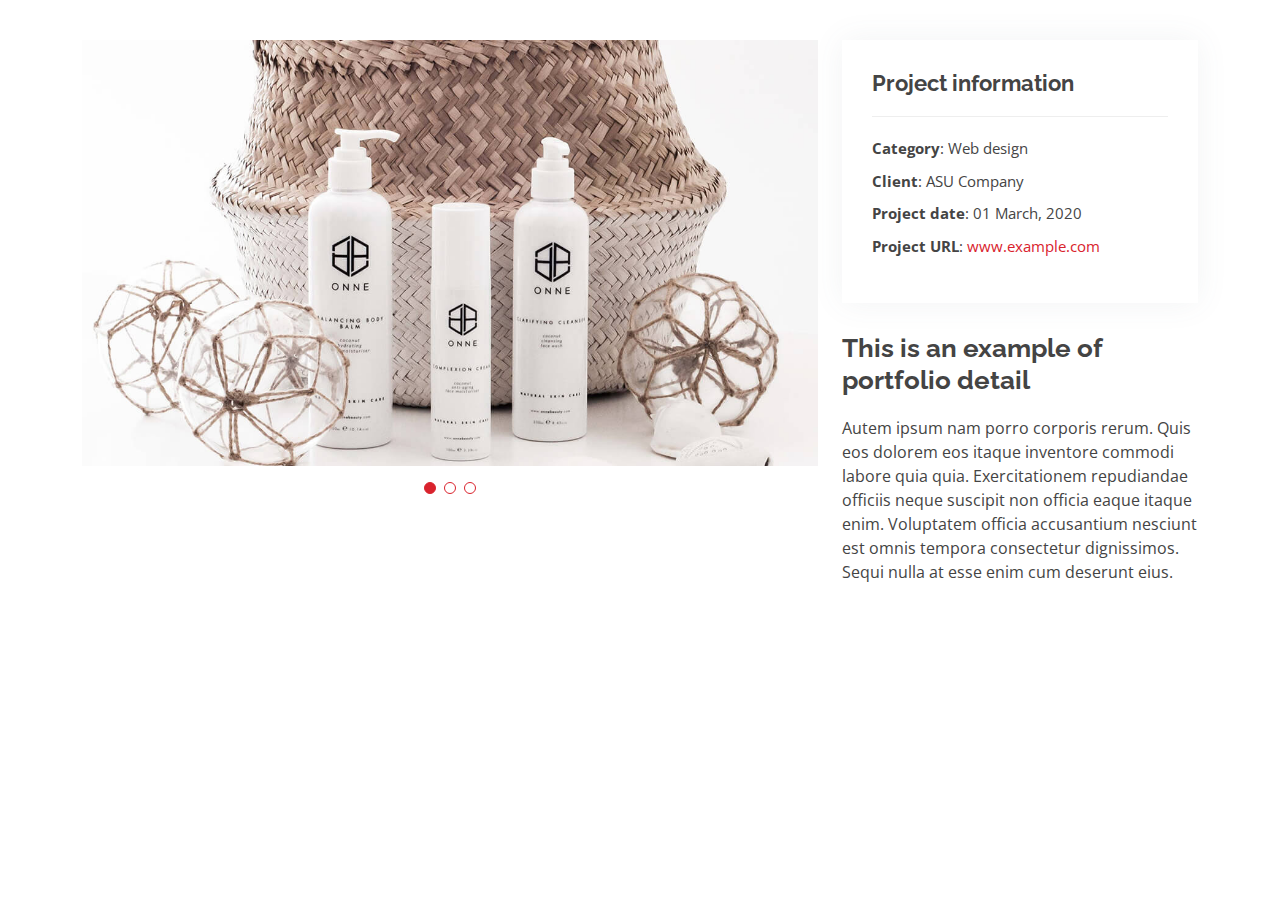
<file: portfolio-details (1).html>
<!DOCTYPE html>
<html lang="en">

<head>
  <meta charset="utf-8">
  <meta content="width=device-width, initial-scale=1.0" name="viewport">

  <title>Portfolio Details - Sailor Bootstrap Template</title>
  <meta content="" name="description">
  <meta content="" name="keywords">

  <!-- Favicons -->
  <link href="assets/img/favicon.png" rel="icon">
  <link href="assets/img/apple-touch-icon.png" rel="apple-touch-icon">

  <!-- Google Fonts -->
  <link href="https://fonts.googleapis.com/css?family=Open+Sans:300,300i,400,400i,600,600i,700,700i|Raleway:300,300i,400,400i,500,500i,600,600i,700,700i|Poppins:300,300i,400,400i,500,500i,600,600i,700,700i" rel="stylesheet">

  <!-- Vendor CSS Files -->
  <link href="assets/vendor/animate.css/animate.min.css" rel="stylesheet">
  <link href="assets/vendor/bootstrap/css/bootstrap.min.css" rel="stylesheet">
  <link href="assets/vendor/bootstrap-icons/bootstrap-icons.css" rel="stylesheet">
  <link href="assets/vendor/boxicons/css/boxicons.min.css" rel="stylesheet">
  <link href="assets/vendor/glightbox/css/glightbox.min.css" rel="stylesheet">
  <link href="assets/vendor/remixicon/remixicon.css" rel="stylesheet">
  <link href="assets/vendor/swiper/swiper-bundle.min.css" rel="stylesheet">

  <!-- Template Main CSS File -->
  <link href="assets/css/style.css" rel="stylesheet">

  <!-- =======================================================
  * Template Name: Sailor - v4.6.0
  * Template URL: https://bootstrapmade.com/sailor-free-bootstrap-theme/
  * Author: BootstrapMade.com
  * License: https://bootstrapmade.com/license/
  ======================================================== -->
</head>

<body>

  <main id="main">

    <!-- ======= Portfolio Details Section ======= -->
    <section id="portfolio-details" class="portfolio-details">
      <div class="container">

        <div class="row gy-4">

          <div class="col-lg-8">
            <div class="portfolio-details-slider swiper">
              <div class="swiper-wrapper align-items-center">

                <div class="swiper-slide">
                  <img src="assets/img/portfolio/portfolio-details-1.jpg" alt="">
                </div>

                <div class="swiper-slide">
                  <img src="assets/img/portfolio/portfolio-details-2.jpg" alt="">
                </div>

                <div class="swiper-slide">
                  <img src="assets/img/portfolio/portfolio-details-3.jpg" alt="">
                </div>

              </div>
              <div class="swiper-pagination"></div>
            </div>
          </div>

          <div class="col-lg-4">
            <div class="portfolio-info">
              <h3>Project information</h3>
              <ul>
                <li><strong>Category</strong>: Web design</li>
                <li><strong>Client</strong>: ASU Company</li>
                <li><strong>Project date</strong>: 01 March, 2020</li>
                <li><strong>Project URL</strong>: <a href="#">www.example.com</a></li>
              </ul>
            </div>
            <div class="portfolio-description">
              <h2>This is an example of portfolio detail</h2>
              <p>
                Autem ipsum nam porro corporis rerum. Quis eos dolorem eos itaque inventore commodi labore quia quia. Exercitationem repudiandae officiis neque suscipit non officia eaque itaque enim. Voluptatem officia accusantium nesciunt est omnis tempora consectetur dignissimos. Sequi nulla at esse enim cum deserunt eius.
              </p>
            </div>
          </div>

        </div>

      </div>
    </section><!-- End Portfolio Details Section -->

  </main><!-- End #main -->

  <a href="#" class="back-to-top d-flex align-items-center justify-content-center"><i class="bi bi-arrow-up-short"></i></a>

  <!-- Vendor JS Files -->
  <script src="assets/vendor/bootstrap/js/bootstrap.bundle.min.js"></script>
  <script src="assets/vendor/glightbox/js/glightbox.min.js"></script>
  <script src="assets/vendor/isotope-layout/isotope.pkgd.min.js"></script>
  <script src="assets/vendor/php-email-form/validate.js"></script>
  <script src="assets/vendor/swiper/swiper-bundle.min.js"></script>
  <script src="assets/vendor/waypoints/noframework.waypoints.js"></script>

  <!-- Template Main JS File -->
  <script src="assets/js/main.js"></script>

</body>

</html>
</file>
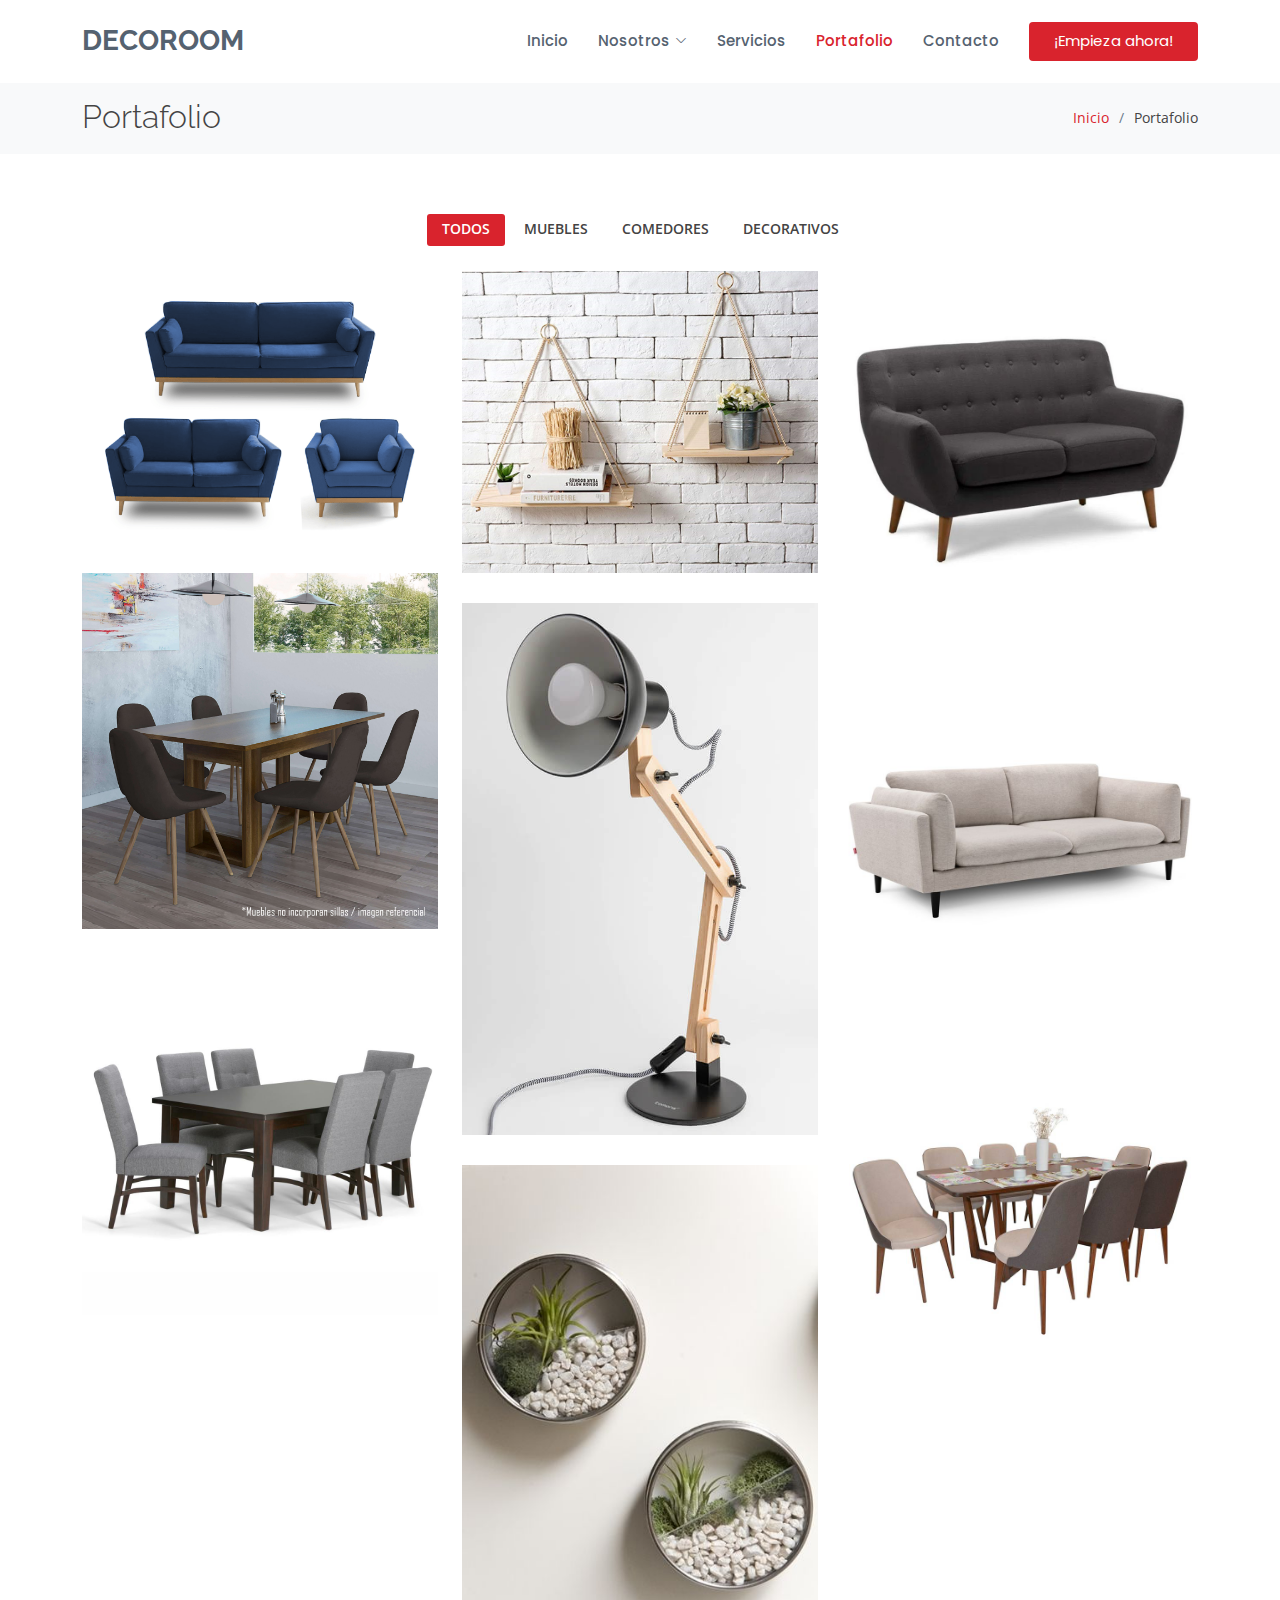
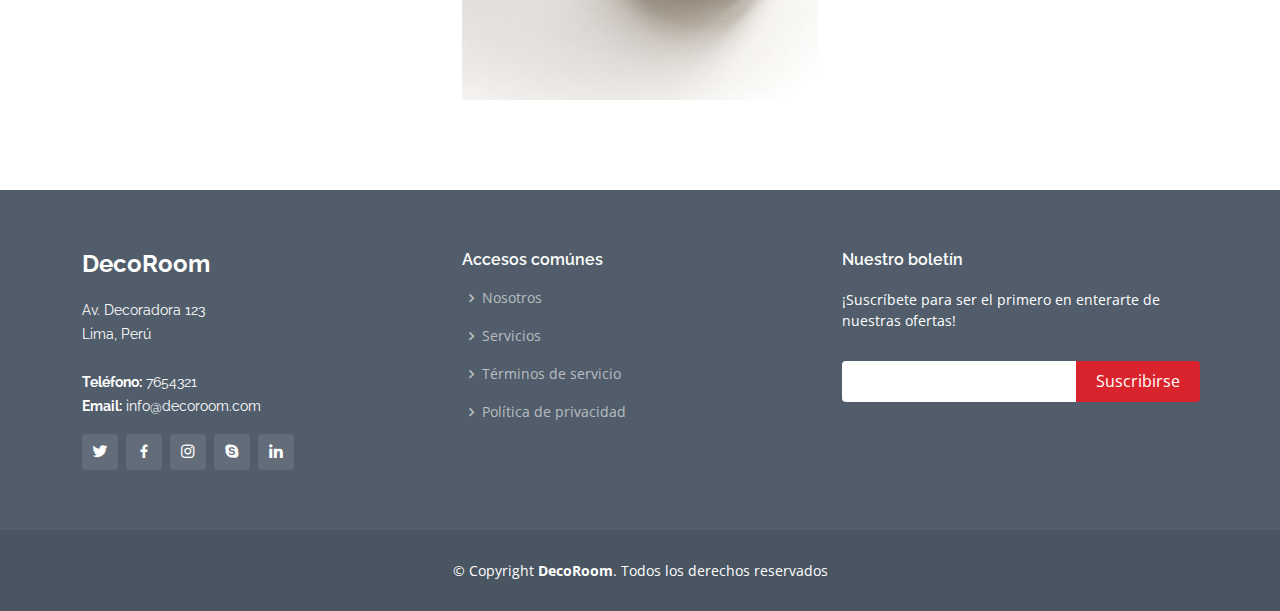
<file: portfolio.html>
<!DOCTYPE html>
<html lang="en">

<head>
  <meta charset="utf-8">
  <meta content="width=device-width, initial-scale=1.0" name="viewport">

  <title>DecoRoom | Portafolio</title>
  <meta content="" name="description">
  <meta content="" name="keywords">

  <!-- Favicons -->
  <link href="assets/img/favicon.png" rel="icon">
  <link href="assets/img/apple-touch-icon.png" rel="apple-touch-icon">

  <!-- Google Fonts -->
  <link href="https://fonts.googleapis.com/css?family=Open+Sans:300,300i,400,400i,600,600i,700,700i|Raleway:300,300i,400,400i,500,500i,600,600i,700,700i|Poppins:300,300i,400,400i,500,500i,600,600i,700,700i" rel="stylesheet">

  <!-- Vendor CSS Files -->
  <link href="assets/vendor/animate.css/animate.min.css" rel="stylesheet">
  <link href="assets/vendor/bootstrap/css/bootstrap.min.css" rel="stylesheet">
  <link href="assets/vendor/bootstrap-icons/bootstrap-icons.css" rel="stylesheet">
  <link href="assets/vendor/boxicons/css/boxicons.min.css" rel="stylesheet">
  <link href="assets/vendor/glightbox/css/glightbox.min.css" rel="stylesheet">
  <link href="assets/vendor/remixicon/remixicon.css" rel="stylesheet">
  <link href="assets/vendor/swiper/swiper-bundle.min.css" rel="stylesheet">

  <!-- Template Main CSS File -->
  <link href="assets/css/style.css" rel="stylesheet">
</head>

<body>

 <!-- ======= Header ======= -->
 <header id="header" class="fixed-top d-flex align-items-center">
  <div class="container d-flex align-items-center">

    <h1 class="logo me-auto"><a href="index.html">DecoRoom</a></h1>
    <!-- Uncomment below if you prefer to use an image logo -->
    <!-- <a href="index.html" class="logo me-auto"><img src="assets/img/logo.png" alt="" class="img-fluid"></a>-->

    <nav id="navbar" class="navbar">
      <ul>
        <li><a href="index.html">Inicio</a></li>
        <li class="dropdown"><a href="#"><span>Nosotros</span> <i class="bi bi-chevron-down"></i></a>
          <ul>
            <li><a href="about.html">Acerca De</a></li>
            <li><a href="team.html">Equipo</a></li>
            <li><a href="testimonials.html">Testimonios</a></li>
          </ul>
        </li>
        <li><a href="services.html">Servicios</a></li>
        <li><a href="portfolio.html" class="active">Portafolio</a></li>
        <li><a href="contact.html">Contacto</a></li>
        <li><a href="index.html" class="getstarted">¡Empieza ahora!</a></li>
      </ul>
      <i class="bi bi-list mobile-nav-toggle"></i>
    </nav><!-- .navbar -->

  </div>
</header><!-- End Header -->

  <main id="main">

    <!-- ======= Breadcrumbs ======= -->
    <section id="breadcrumbs" class="breadcrumbs">
      <div class="container">

        <div class="d-flex justify-content-between align-items-center">
          <h2>Portafolio</h2>
          <ol>
            <li><a href="index.html">Inicio</a></li>
            <li>Portafolio</li>
          </ol>
        </div>

      </div>
    </section><!-- End Breadcrumbs -->

    <!-- ======= Portfolio Section ======= -->
    <section id="portfolio" class="portfolio">
      <div class="container">

        <div class="row">
          <div class="col-lg-12 d-flex justify-content-center">
            <ul id="portfolio-flters">
              <li data-filter="*" class="filter-active">Todos</li>
              <li data-filter=".filter-app">Muebles</li>
              <li data-filter=".filter-card">Comedores</li>
              <li data-filter=".filter-web">Decorativos</li>
            </ul>
          </div>
        </div>

        <div class="row portfolio-container">

          <div class="col-lg-4 col-md-6 portfolio-item filter-app">
            <div class="portfolio-wrap">
              <img src="assets/img/portfolio/portfolio-1.jpg" class="img-fluid" alt="">
              <div class="portfolio-info">
                <h4>Juego de muebles azules</h4>
                <p>Muebles</p>
                <div class="portfolio-links">
                  <a href="assets/img/portfolio/portfolio-1.jpg" data-gallery="portfolioGallery" class="portfolio-lightbox" title="App 1"><i class="bx bx-plus"></i></a>
                  <a href="portfolio-details.html" class="portfolio-details-lightbox" data-glightbox="type: external" title="Portfolio Details"><i class="bx bx-link"></i></a>
                </div>
              </div>
            </div>
          </div>

          <div class="col-lg-4 col-md-6 portfolio-item filter-web">
            <div class="portfolio-wrap">
              <img src="assets/img/portfolio/portfolio-2.jpg" class="img-fluid" alt="">
              <div class="portfolio-info">
                <h4>Contenedores piramidales</h4>
                <p>Objetos Decorativos</p>
                <div class="portfolio-links">
                  <a href="assets/img/portfolio/portfolio-2.jpg" data-gallery="portfolioGallery" class="portfolio-lightbox" title="Web 3"><i class="bx bx-plus"></i></a>
                  <a href="portfolio-details.html" class="portfolio-details-lightbox" data-glightbox="type: external" title="Portfolio Details"><i class="bx bx-link"></i></a>
                </div>
              </div>
            </div>
          </div>

          <div class="col-lg-4 col-md-6 portfolio-item filter-app">
            <div class="portfolio-wrap">
              <img src="assets/img/portfolio/portfolio-3.jpg" class="img-fluid" alt="">
              <div class="portfolio-info">
                <h4>Mueble marrón</h4>
                <p>Muebles</p>
                <div class="portfolio-links">
                  <a href="assets/img/portfolio/portfolio-3.jpg" data-gallery="portfolioGallery" class="portfolio-lightbox" title="App 2"><i class="bx bx-plus"></i></a>
                  <a href="portfolio-details.html" class="portfolio-details-lightbox" data-glightbox="type: external" title="Portfolio Details"><i class="bx bx-link"></i></a>
                </div>
              </div>
            </div>
          </div>

          <div class="col-lg-4 col-md-6 portfolio-item filter-card">
            <div class="portfolio-wrap">
              <img src="assets/img/portfolio/portfolio-4.jpg" class="img-fluid" alt="">
              <div class="portfolio-info">
                <h4>Juego de comedor sillas redondeadas marrón</h4>
                <p>Comedores</p>
                <div class="portfolio-links">
                  <a href="assets/img/portfolio/portfolio-4.jpg" data-gallery="portfolioGallery" class="portfolio-lightbox" title="Card 2"><i class="bx bx-plus"></i></a>
                  <a href="portfolio-details.html" class="portfolio-details-lightbox" data-glightbox="type: external" title="Portfolio Details"><i class="bx bx-link"></i></a>
                </div>
              </div>
            </div>
          </div>

          <div class="col-lg-4 col-md-6 portfolio-item filter-web">
            <div class="portfolio-wrap">
              <img src="assets/img/portfolio/portfolio-5.jpg" class="img-fluid" alt="">
              <div class="portfolio-info">
                <h4>Lámpara de escritorio</h4>
                <p>Objetos Decorativos</p>
                <div class="portfolio-links">
                  <a href="assets/img/portfolio/portfolio-5.jpg" data-gallery="portfolioGallery" class="portfolio-lightbox" title="Web 2"><i class="bx bx-plus"></i></a>
                  <a href="portfolio-details.html" class="portfolio-details-lightbox" data-glightbox="type: external" title="Portfolio Details"><i class="bx bx-link"></i></a>
                </div>
              </div>
            </div>
          </div>

          <div class="col-lg-4 col-md-6 portfolio-item filter-app">
            <div class="portfolio-wrap">
              <img src="assets/img/portfolio/portfolio-6.jpg" class="img-fluid" alt="">
              <div class="portfolio-info">
                <h4>Mueble beige</h4>
                <p>Muebles</p>
                <div class="portfolio-links">
                  <a href="assets/img/portfolio/portfolio-6.jpg" data-gallery="portfolioGallery" class="portfolio-lightbox" title="App 3"><i class="bx bx-plus"></i></a>
                  <a href="portfolio-details.html" class="portfolio-details-lightbox" data-glightbox="type: external" title="Portfolio Details"><i class="bx bx-link"></i></a>
                </div>
              </div>
            </div>
          </div>

          <div class="col-lg-4 col-md-6 portfolio-item filter-card">
            <div class="portfolio-wrap">
              <img src="assets/img/portfolio/portfolio-7.jpg" class="img-fluid" alt="">
              <div class="portfolio-info">
                <h4>Juego de comedor sillas cuadradas gris</h4>
                <p>Comedores</p>
                <div class="portfolio-links">
                  <a href="assets/img/portfolio/portfolio-7.jpg" data-gallery="portfolioGallery" class="portfolio-lightbox" title="Card 1"><i class="bx bx-plus"></i></a>
                  <a href="portfolio-details.html" class="portfolio-details-lightbox" data-glightbox="type: external" title="Portfolio Details"><i class="bx bx-link"></i></a>
                </div>
              </div>
            </div>
          </div>

          <div class="col-lg-4 col-md-6 portfolio-item filter-card">
            <div class="portfolio-wrap">
              <img src="assets/img/portfolio/portfolio-8.jpg" class="img-fluid" alt="">
              <div class="portfolio-info">
                <h4>Juego de comedor sillas redondeadas marrón/beige</h4>
                <p>Comedores</p>
                <div class="portfolio-links">
                  <a href="assets/img/portfolio/portfolio-8.jpg" data-gallery="portfolioGallery" class="portfolio-lightbox" title="Card 3"><i class="bx bx-plus"></i></a>
                  <a href="portfolio-details.html" class="portfolio-details-lightbox" data-glightbox="type: external" title="Portfolio Details"><i class="bx bx-link"></i></a>
                </div>
              </div>
            </div>
          </div>

          <div class="col-lg-4 col-md-6 portfolio-item filter-web">
            <div class="portfolio-wrap">
              <img src="assets/img/portfolio/portfolio-9.jpg" class="img-fluid" alt="">
              <div class="portfolio-info">
                <h4>Decorativos para mesa de centro</h4>
                <p>Objetos Decorativos</p>
                <div class="portfolio-links">
                  <a href="assets/img/portfolio/portfolio-9.jpg" data-gallery="portfolioGallery" class="portfolio-lightbox" title="Web 3"><i class="bx bx-plus"></i></a>
                  <a href="portfolio-details.html" class="portfolio-details-lightbox" data-glightbox="type: external" title="Portfolio Details"><i class="bx bx-link"></i></a>
                </div>
              </div>
            </div>
          </div>

        </div>

      </div>
    </section><!-- End Portfolio Section -->

  </main><!-- End #main -->

  <!-- ======= Footer ======= -->
  <footer id="footer">
    <div class="footer-top">
      <div class="container">
        <div class="row">

          <div class="col-lg-4 col-md-6">
            <div class="footer-info">
              <h3>DecoRoom</h3>
              <p>
                Av. Decoradora 123 <br>
                Lima, Perú<br><br>
                <strong>Teléfono:</strong> 7654321<br>
                <strong>Email:</strong> info@decoroom.com<br>
              </p>
              <div class="social-links mt-3">
                <a href="#" class="twitter"><i class="bx bxl-twitter"></i></a>
                <a href="#" class="facebook"><i class="bx bxl-facebook"></i></a>
                <a href="#" class="instagram"><i class="bx bxl-instagram"></i></a>
                <a href="#" class="google-plus"><i class="bx bxl-skype"></i></a>
                <a href="#" class="linkedin"><i class="bx bxl-linkedin"></i></a>
              </div>
            </div>
          </div>

          <div class="col-lg-4 col-md-6 footer-links">
            <h4>Accesos comúnes</h4>
            <ul>
              <li><i class="bx bx-chevron-right"></i> <a href="about.html">Nosotros</a></li>
              <li><i class="bx bx-chevron-right"></i> <a href="services.html">Servicios</a></li>
              <li><i class="bx bx-chevron-right"></i> <a href="#">Términos de servicio</a></li>
              <li><i class="bx bx-chevron-right"></i> <a href="#">Política de privacidad</a></li>
            </ul>
          </div>

          <div class="col-lg-4 col-md-6 footer-newsletter">
            <h4>Nuestro boletín</h4>
            <p>¡Suscríbete para ser el primero en enterarte de nuestras ofertas!</p>
            <form action="" method="post">
              <input type="email" name="email"><input type="submit" value="Suscribirse">
            </form>

          </div>

        </div>
      </div>
    </div>

    <div class="container">
      <div class="copyright">
        &copy; Copyright <strong><span>DecoRoom</span></strong>. Todos los derechos reservados
      </div>
    </div>
  </footer><!-- End Footer -->

  <a href="#" class="back-to-top d-flex align-items-center justify-content-center"><i class="bi bi-arrow-up-short"></i></a>

  <!-- Vendor JS Files -->
  <script src="assets/vendor/bootstrap/js/bootstrap.bundle.min.js"></script>
  <script src="assets/vendor/glightbox/js/glightbox.min.js"></script>
  <script src="assets/vendor/isotope-layout/isotope.pkgd.min.js"></script>
  <script src="assets/vendor/php-email-form/validate.js"></script>
  <script src="assets/vendor/swiper/swiper-bundle.min.js"></script>
  <script src="assets/vendor/waypoints/noframework.waypoints.js"></script>

  <!-- Template Main JS File -->
  <script src="assets/js/main.js"></script>

</body>

</html>
</file>
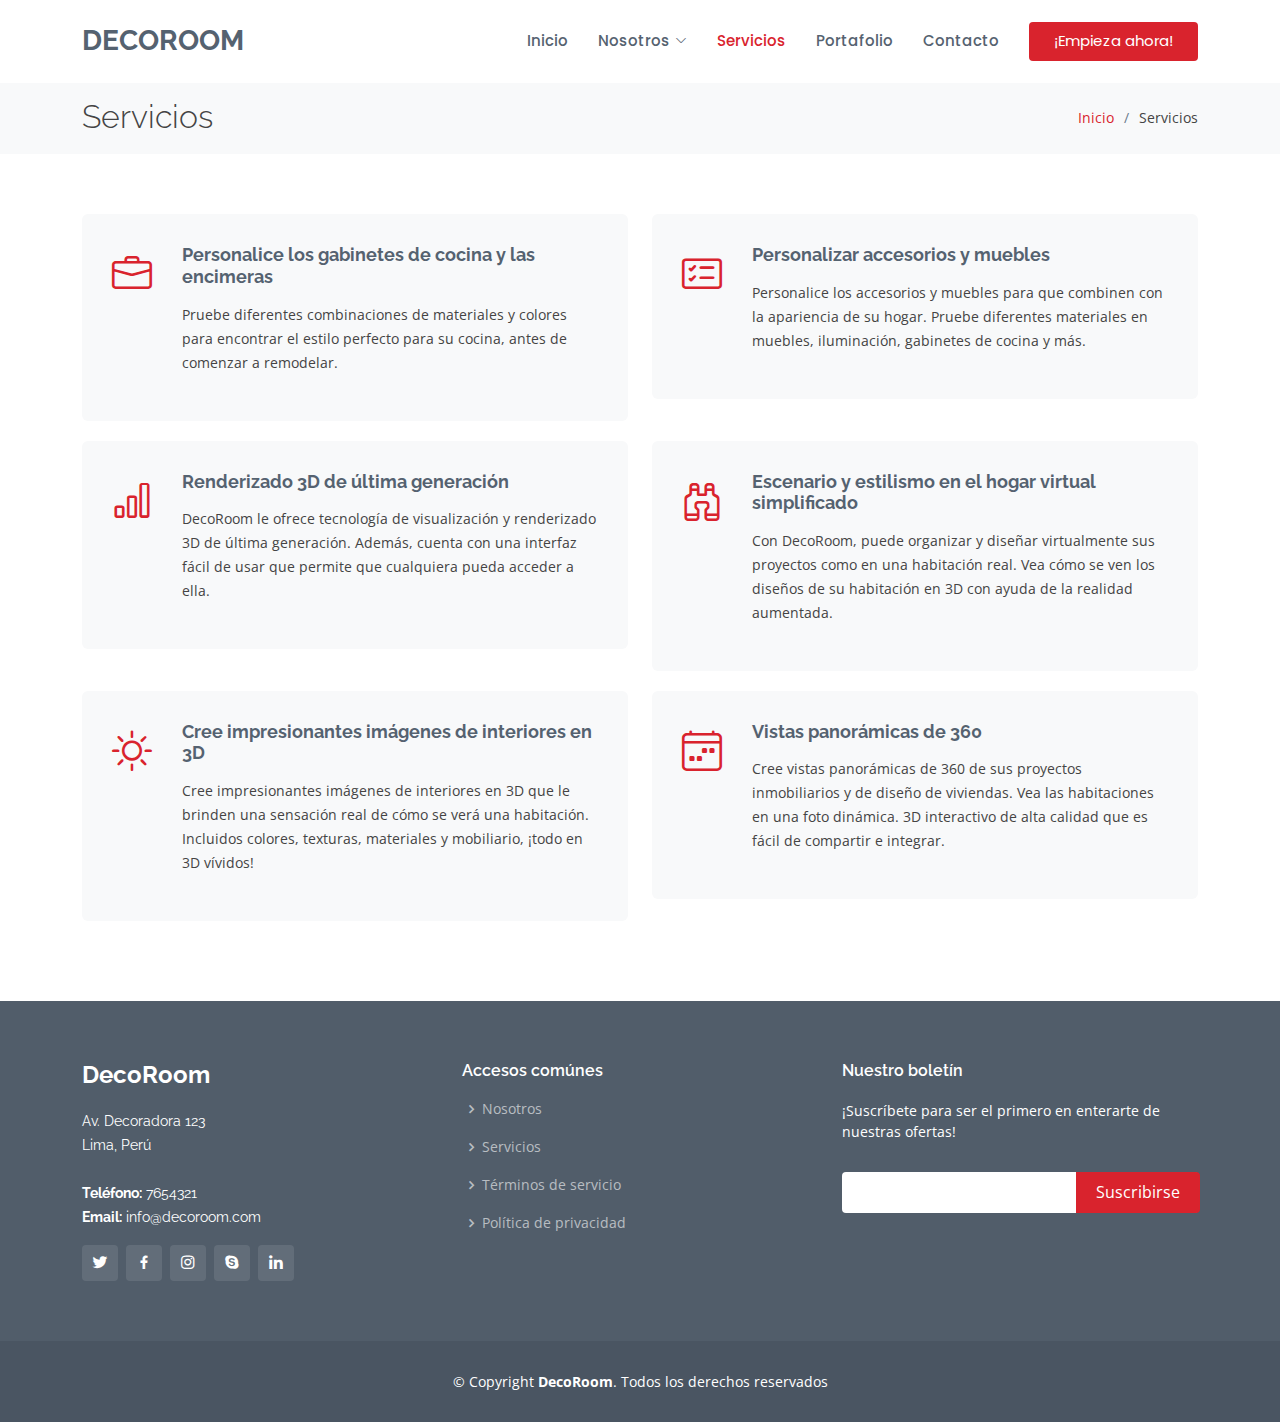
<file: services.html>
<!DOCTYPE html>
<html lang="en">

<head>
  <meta charset="utf-8">
  <meta content="width=device-width, initial-scale=1.0" name="viewport">

  <title>DecoRoom | Servicios</title>
  <meta content="" name="description">
  <meta content="" name="keywords">

  <!-- Favicons -->
  <link href="assets/img/favicon.png" rel="icon">
  <link href="assets/img/apple-touch-icon.png" rel="apple-touch-icon">

  <!-- Google Fonts -->
  <link href="https://fonts.googleapis.com/css?family=Open+Sans:300,300i,400,400i,600,600i,700,700i|Raleway:300,300i,400,400i,500,500i,600,600i,700,700i|Poppins:300,300i,400,400i,500,500i,600,600i,700,700i" rel="stylesheet">

  <!-- Vendor CSS Files -->
  <link href="assets/vendor/animate.css/animate.min.css" rel="stylesheet">
  <link href="assets/vendor/bootstrap/css/bootstrap.min.css" rel="stylesheet">
  <link href="assets/vendor/bootstrap-icons/bootstrap-icons.css" rel="stylesheet">
  <link href="assets/vendor/boxicons/css/boxicons.min.css" rel="stylesheet">
  <link href="assets/vendor/glightbox/css/glightbox.min.css" rel="stylesheet">
  <link href="assets/vendor/remixicon/remixicon.css" rel="stylesheet">
  <link href="assets/vendor/swiper/swiper-bundle.min.css" rel="stylesheet">

  <!-- Template Main CSS File -->
  <link href="assets/css/style.css" rel="stylesheet">
</head>

<body>

  <!-- ======= Header ======= -->
  <header id="header" class="fixed-top d-flex align-items-center">
    <div class="container d-flex align-items-center">

      <h1 class="logo me-auto"><a href="index.html">DecoRoom</a></h1>
      <!-- Uncomment below if you prefer to use an image logo -->
      <!-- <a href="index.html" class="logo me-auto"><img src="assets/img/logo.png" alt="" class="img-fluid"></a>-->

      <nav id="navbar" class="navbar">
        <ul>
          <li><a href="index.html">Inicio</a></li>
          <li class="dropdown"><a href="#"><span>Nosotros</span> <i class="bi bi-chevron-down"></i></a>
            <ul>
              <li><a href="about.html">Acerca De</a></li>
              <li><a href="team.html">Equipo</a></li>
              <li><a href="testimonials.html">Testimonios</a></li>
            </ul>
          </li>
          <li><a href="services.html" class="active">Servicios</a></li>
          <li><a href="portfolio.html">Portafolio</a></li>
          <li><a href="contact.html">Contacto</a></li>
          <li><a href="index.html" class="getstarted">¡Empieza ahora!</a></li>
        </ul>
        <i class="bi bi-list mobile-nav-toggle"></i>
      </nav><!-- .navbar -->

    </div>
  </header><!-- End Header -->

  <main id="main">

    <!-- ======= Breadcrumbs ======= -->
    <section id="breadcrumbs" class="breadcrumbs">
      <div class="container">

        <div class="d-flex justify-content-between align-items-center">
          <h2>Servicios</h2>
          <ol>
            <li><a href="index.html">Inicio</a></li>
            <li>Servicios</li>
          </ol>
        </div>

      </div>
    </section><!-- End Breadcrumbs -->

    <!-- ======= Services Section ======= -->
    <section id="services" class="services">
      <div class="container">

        <div class="row">
          <div class="col-md-6">
            <div class="icon-box">
              <i class="bi bi-briefcase"></i>
              <h4><a href="#">Personalice los gabinetes de cocina y las encimeras</a></h4>
              <p>Pruebe diferentes combinaciones de materiales y colores para encontrar el estilo perfecto para su cocina, antes de comenzar a remodelar.</p>
            </div>
          </div>
          <div class="col-md-6 mt-4 mt-md-0">
            <div class="icon-box">
              <i class="bi bi-card-checklist"></i>
              <h4><a href="#">Personalizar accesorios y muebles</a></h4>
              <p>Personalice los accesorios y muebles para que combinen con la apariencia de su hogar. Pruebe diferentes materiales en muebles, iluminación, gabinetes de cocina y más. </p>
            </div>
          </div>
          <div class="col-md-6 mt-4 mt-md-0">
            <div class="icon-box">
              <i class="bi bi-bar-chart"></i>
              <h4><a href="#">Renderizado 3D de última generación</a></h4>
              <p>DecoRoom le ofrece tecnología de visualización y renderizado 3D de última generación. Además, cuenta con una interfaz fácil de usar que permite que cualquiera pueda acceder a ella.</p>
            </div>
          </div>
          <div class="col-md-6 mt-4 mt-md-0">
            <div class="icon-box">
              <i class="bi bi-binoculars"></i>
              <h4><a href="#">Escenario y estilismo en el hogar virtual simplificado</a></h4>
              <p>Con DecoRoom, puede organizar y diseñar virtualmente sus proyectos como en una habitación real. Vea cómo se ven los diseños de su habitación en 3D con ayuda de la realidad aumentada.</p>
            </div>
          </div>
          <div class="col-md-6 mt-4 mt-md-0">
            <div class="icon-box">
              <i class="bi bi-brightness-high"></i>
              <h4><a href="#">Cree impresionantes imágenes de interiores en 3D</a></h4>
              <p>Cree impresionantes imágenes de interiores en 3D que le brinden una sensación real de cómo se verá una habitación. Incluidos colores, texturas, materiales y mobiliario, ¡todo en 3D vívidos!</p>
            </div>
          </div>
          <div class="col-md-6 mt-4 mt-md-0">
            <div class="icon-box">
              <i class="bi bi-calendar4-week"></i>
              <h4><a href="#">Vistas panorámicas de 360</a></h4>
              <p>Cree vistas panorámicas de 360 ​​de sus proyectos inmobiliarios y de diseño de viviendas. Vea las habitaciones en una foto dinámica. 3D interactivo de alta calidad que es fácil de compartir e integrar.</p>
            </div>
          </div>
        </div>

      </div>
    </section><!-- End Services Section -->

  </main><!-- End #main -->

  <!-- ======= Footer ======= -->
  <footer id="footer">
    <div class="footer-top">
      <div class="container">
        <div class="row">

          <div class="col-lg-4 col-md-6">
            <div class="footer-info">
              <h3>DecoRoom</h3>
              <p>
                Av. Decoradora 123 <br>
                Lima, Perú<br><br>
                <strong>Teléfono:</strong> 7654321<br>
                <strong>Email:</strong> info@decoroom.com<br>
              </p>
              <div class="social-links mt-3">
                <a href="#" class="twitter"><i class="bx bxl-twitter"></i></a>
                <a href="#" class="facebook"><i class="bx bxl-facebook"></i></a>
                <a href="#" class="instagram"><i class="bx bxl-instagram"></i></a>
                <a href="#" class="google-plus"><i class="bx bxl-skype"></i></a>
                <a href="#" class="linkedin"><i class="bx bxl-linkedin"></i></a>
              </div>
            </div>
          </div>

          <div class="col-lg-4 col-md-6 footer-links">
            <h4>Accesos comúnes</h4>
            <ul>
              <li><i class="bx bx-chevron-right"></i> <a href="about.html">Nosotros</a></li>
              <li><i class="bx bx-chevron-right"></i> <a href="services.html">Servicios</a></li>
              <li><i class="bx bx-chevron-right"></i> <a href="#">Términos de servicio</a></li>
              <li><i class="bx bx-chevron-right"></i> <a href="#">Política de privacidad</a></li>
            </ul>
          </div>

          <div class="col-lg-4 col-md-6 footer-newsletter">
            <h4>Nuestro boletín</h4>
            <p>¡Suscríbete para ser el primero en enterarte de nuestras ofertas!</p>
            <form action="" method="post">
              <input type="email" name="email"><input type="submit" value="Suscribirse">
            </form>

          </div>

        </div>
      </div>
    </div>

    <div class="container">
      <div class="copyright">
        &copy; Copyright <strong><span>DecoRoom</span></strong>. Todos los derechos reservados
      </div>
    </div>
  </footer><!-- End Footer -->

  <a href="#" class="back-to-top d-flex align-items-center justify-content-center"><i class="bi bi-arrow-up-short"></i></a>

  <!-- Vendor JS Files -->
  <script src="assets/vendor/bootstrap/js/bootstrap.bundle.min.js"></script>
  <script src="assets/vendor/glightbox/js/glightbox.min.js"></script>
  <script src="assets/vendor/isotope-layout/isotope.pkgd.min.js"></script>
  <script src="assets/vendor/php-email-form/validate.js"></script>
  <script src="assets/vendor/swiper/swiper-bundle.min.js"></script>
  <script src="assets/vendor/waypoints/noframework.waypoints.js"></script>

  <!-- Template Main JS File -->
  <script src="assets/js/main.js"></script>

</body>

</html>
</file>
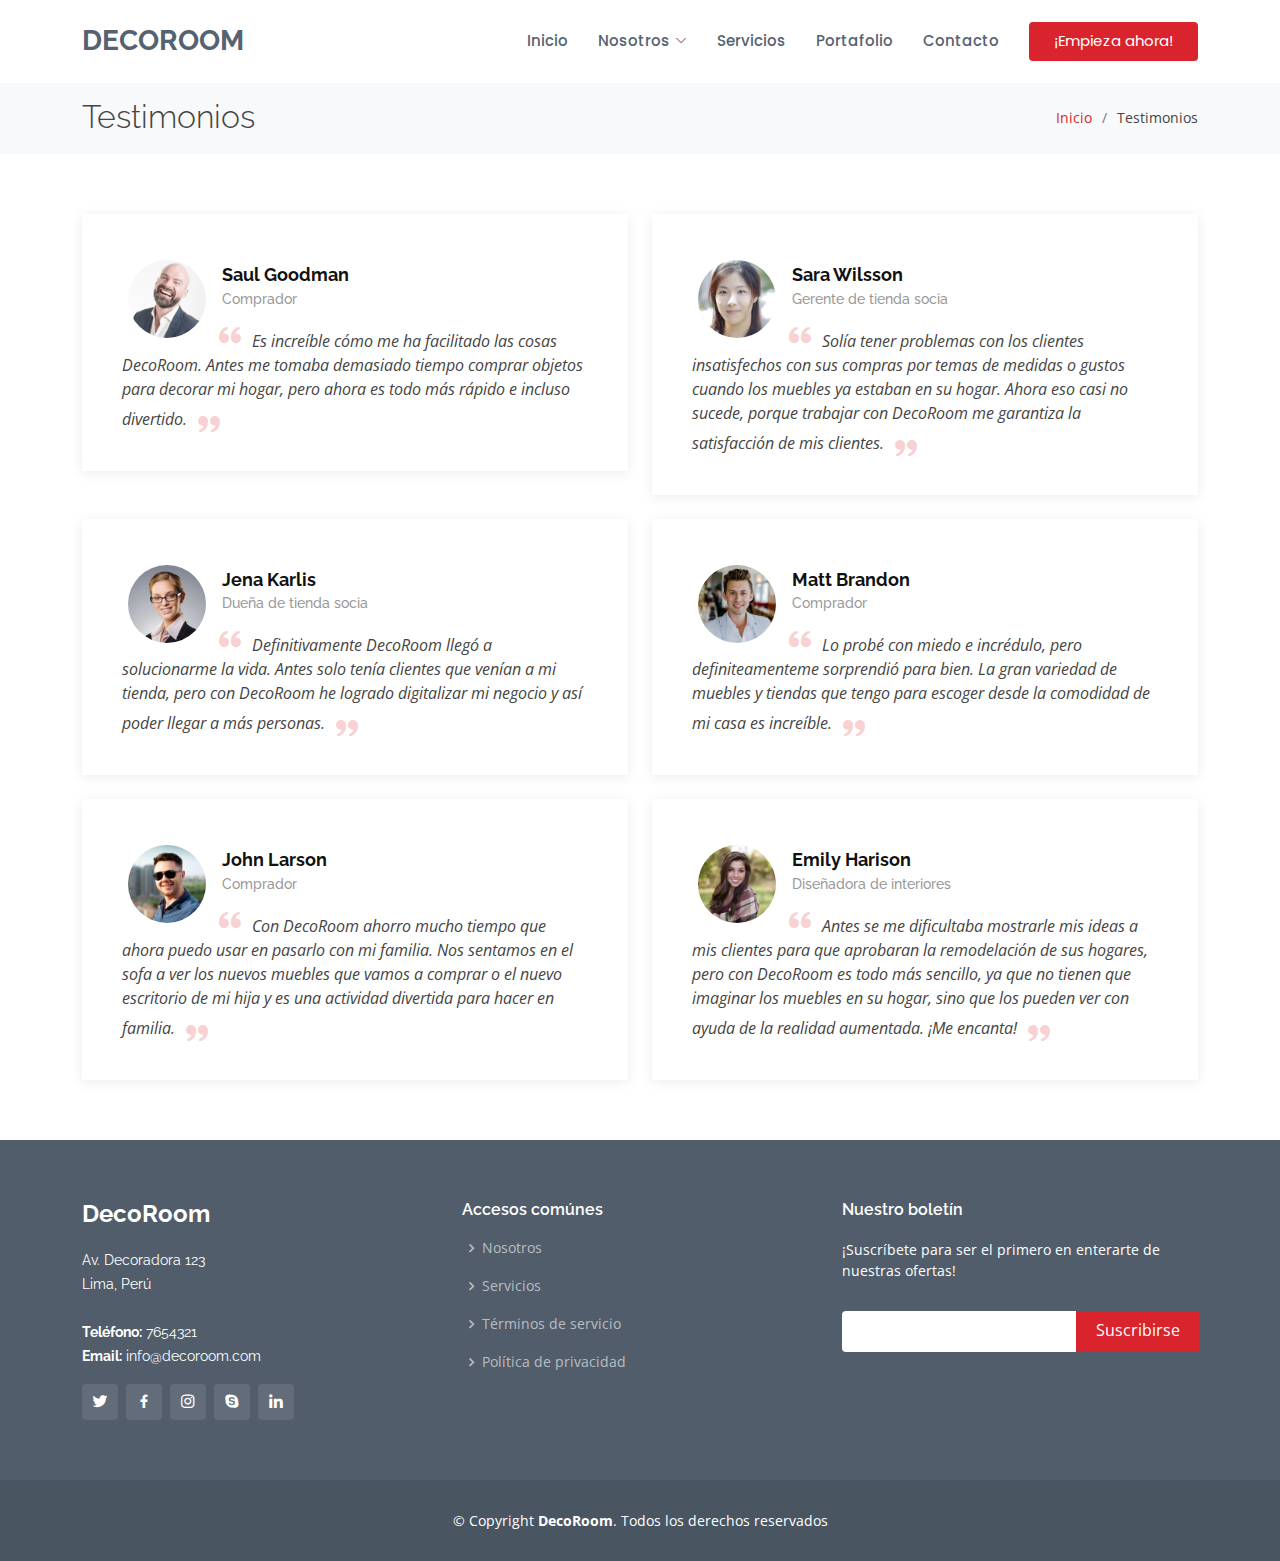
<file: testimonials.html>
<!DOCTYPE html>
<html lang="en">

<head>
  <meta charset="utf-8">
  <meta content="width=device-width, initial-scale=1.0" name="viewport">

  <title>DecoRoom | Testimonios</title>
  <meta content="" name="description">
  <meta content="" name="keywords">

  <!-- Favicons -->
  <link href="assets/img/favicon.png" rel="icon">
  <link href="assets/img/apple-touch-icon.png" rel="apple-touch-icon">

  <!-- Google Fonts -->
  <link href="https://fonts.googleapis.com/css?family=Open+Sans:300,300i,400,400i,600,600i,700,700i|Raleway:300,300i,400,400i,500,500i,600,600i,700,700i|Poppins:300,300i,400,400i,500,500i,600,600i,700,700i" rel="stylesheet">

  <!-- Vendor CSS Files -->
  <link href="assets/vendor/animate.css/animate.min.css" rel="stylesheet">
  <link href="assets/vendor/bootstrap/css/bootstrap.min.css" rel="stylesheet">
  <link href="assets/vendor/bootstrap-icons/bootstrap-icons.css" rel="stylesheet">
  <link href="assets/vendor/boxicons/css/boxicons.min.css" rel="stylesheet">
  <link href="assets/vendor/glightbox/css/glightbox.min.css" rel="stylesheet">
  <link href="assets/vendor/remixicon/remixicon.css" rel="stylesheet">
  <link href="assets/vendor/swiper/swiper-bundle.min.css" rel="stylesheet">

  <!-- Template Main CSS File -->
  <link href="assets/css/style.css" rel="stylesheet">
</head>

<body>

  <!-- ======= Header ======= -->
 <header id="header" class="fixed-top d-flex align-items-center">
  <div class="container d-flex align-items-center">

    <h1 class="logo me-auto"><a href="index.html">DecoRoom</a></h1>
    <!-- Uncomment below if you prefer to use an image logo -->
    <!-- <a href="index.html" class="logo me-auto"><img src="assets/img/logo.png" alt="" class="img-fluid"></a>-->

    <nav id="navbar" class="navbar">
      <ul>
        <li><a href="index.html">Inicio</a></li>
        <li class="dropdown"><a href="#"><span>Nosotros</span> <i class="bi bi-chevron-down"></i></a>
          <ul>
            <li><a href="about.html">Acerca De</a></li>
            <li><a href="team.html">Equipo</a></li>
            <li><a href="testimonials.html" class="active">Testimonios</a></li>
          </ul>
        </li>
        <li><a href="services.html">Servicios</a></li>
        <li><a href="portfolio.html">Portafolio</a></li>
        <li><a href="contact.html">Contacto</a></li>
        <li><a href="index.html" class="getstarted">¡Empieza ahora!</a></li>
      </ul>
      <i class="bi bi-list mobile-nav-toggle"></i>
    </nav><!-- .navbar -->

  </div>
</header><!-- End Header -->

  <main id="main">

    <!-- ======= Breadcrumbs ======= -->
    <section id="breadcrumbs" class="breadcrumbs">
      <div class="container">

        <div class="d-flex justify-content-between align-items-center">
          <h2>Testimonios</h2>
          <ol>
            <li><a href="index.html">Inicio</a></li>
            <li>Testimonios</li>
          </ol>
        </div>

      </div>
    </section><!-- End Breadcrumbs -->

    <!-- ======= Testimonials Section ======= -->
    <section id="testimonials" class="testimonials">
      <div class="container">

        <div class="row">

          <div class="col-lg-6">
            <div class="testimonial-item">
              <img src="assets/img/testimonials/testimonials-1.jpg" class="testimonial-img" alt="">
              <h3>Saul Goodman</h3>
              <h4>Comprador</h4>
              <p>
                <i class="bx bxs-quote-alt-left quote-icon-left"></i>
                Es increíble cómo me ha facilitado las cosas DecoRoom. Antes me tomaba demasiado tiempo comprar objetos para decorar mi hogar, pero ahora es todo más rápido e incluso divertido.
                <i class="bx bxs-quote-alt-right quote-icon-right"></i>
              </p>
            </div>
          </div>

          <div class="col-lg-6">
            <div class="testimonial-item mt-4 mt-lg-0">
              <img src="assets/img/testimonials/testimonials-2.jpg" class="testimonial-img" alt="">
              <h3>Sara Wilsson</h3>
              <h4>Gerente de tienda socia</h4>
              <p>
                <i class="bx bxs-quote-alt-left quote-icon-left"></i>
                Solía tener problemas con los clientes insatisfechos con sus compras por temas de medidas o gustos cuando los muebles ya estaban en su hogar. Ahora eso casi no sucede, porque trabajar con DecoRoom me garantiza la satisfacción de mis clientes.
                <i class="bx bxs-quote-alt-right quote-icon-right"></i>
              </p>
            </div>
          </div>

          <div class="col-lg-6">
            <div class="testimonial-item mt-4">
              <img src="assets/img/testimonials/testimonials-3.jpg" class="testimonial-img" alt="">
              <h3>Jena Karlis</h3>
              <h4>Dueña de tienda socia</h4>
              <p>
                <i class="bx bxs-quote-alt-left quote-icon-left"></i>
                Definitivamente DecoRoom llegó a solucionarme la vida. Antes solo tenía clientes que venían a mi tienda, pero con DecoRoom he logrado digitalizar mi negocio y así poder llegar a más personas.
                <i class="bx bxs-quote-alt-right quote-icon-right"></i>
              </p>
            </div>
          </div>

          <div class="col-lg-6">
            <div class="testimonial-item mt-4">
              <img src="assets/img/testimonials/testimonials-4.jpg" class="testimonial-img" alt="">
              <h3>Matt Brandon</h3>
              <h4>Comprador</h4>
              <p>
                <i class="bx bxs-quote-alt-left quote-icon-left"></i>
                Lo probé con miedo e incrédulo, pero definiteamenteme sorprendió para bien. La gran variedad de muebles y tiendas que tengo para escoger desde la comodidad de mi casa es increíble.
                <i class="bx bxs-quote-alt-right quote-icon-right"></i>
              </p>
            </div>
          </div>

          <div class="col-lg-6">
            <div class="testimonial-item mt-4">
              <img src="assets/img/testimonials/testimonials-5.jpg" class="testimonial-img" alt="">
              <h3>John Larson</h3>
              <h4>Comprador</h4>
              <p>
                <i class="bx bxs-quote-alt-left quote-icon-left"></i>
                Con DecoRoom ahorro mucho tiempo que ahora puedo usar en pasarlo con mi familia. Nos sentamos en el sofa a ver los nuevos muebles que vamos a comprar o el nuevo escritorio de mi hija y es una actividad divertida para hacer en familia.
                <i class="bx bxs-quote-alt-right quote-icon-right"></i>
              </p>
            </div>
          </div>

          <div class="col-lg-6">
            <div class="testimonial-item mt-4">
              <img src="assets/img/testimonials/testimonials-6.jpg" class="testimonial-img" alt="">
              <h3>Emily Harison</h3>
              <h4>Diseñadora de interiores</h4>
              <p>
                <i class="bx bxs-quote-alt-left quote-icon-left"></i>
                Antes se me dificultaba mostrarle mis ideas a mis clientes para que aprobaran la remodelación de sus hogares, pero con DecoRoom es todo más sencillo, ya que no tienen que imaginar los muebles en su hogar, sino que los pueden ver con ayuda de la realidad aumentada. ¡Me encanta!
                <i class="bx bxs-quote-alt-right quote-icon-right"></i>
              </p>
            </div>
          </div>

        </div>

      </div>
    </section><!-- End Testimonials Section -->

  </main><!-- End #main -->

  <!-- ======= Footer ======= -->
  <footer id="footer">
    <div class="footer-top">
      <div class="container">
        <div class="row">

          <div class="col-lg-4 col-md-6">
            <div class="footer-info">
              <h3>DecoRoom</h3>
              <p>
                Av. Decoradora 123 <br>
                Lima, Perú<br><br>
                <strong>Teléfono:</strong> 7654321<br>
                <strong>Email:</strong> info@decoroom.com<br>
              </p>
              <div class="social-links mt-3">
                <a href="#" class="twitter"><i class="bx bxl-twitter"></i></a>
                <a href="#" class="facebook"><i class="bx bxl-facebook"></i></a>
                <a href="#" class="instagram"><i class="bx bxl-instagram"></i></a>
                <a href="#" class="google-plus"><i class="bx bxl-skype"></i></a>
                <a href="#" class="linkedin"><i class="bx bxl-linkedin"></i></a>
              </div>
            </div>
          </div>

          <div class="col-lg-4 col-md-6 footer-links">
            <h4>Accesos comúnes</h4>
            <ul>
              <li><i class="bx bx-chevron-right"></i> <a href="about.html">Nosotros</a></li>
              <li><i class="bx bx-chevron-right"></i> <a href="services.html">Servicios</a></li>
              <li><i class="bx bx-chevron-right"></i> <a href="#">Términos de servicio</a></li>
              <li><i class="bx bx-chevron-right"></i> <a href="#">Política de privacidad</a></li>
            </ul>
          </div>

          <div class="col-lg-4 col-md-6 footer-newsletter">
            <h4>Nuestro boletín</h4>
            <p>¡Suscríbete para ser el primero en enterarte de nuestras ofertas!</p>
            <form action="" method="post">
              <input type="email" name="email"><input type="submit" value="Suscribirse">
            </form>

          </div>

        </div>
      </div>
    </div>

    <div class="container">
      <div class="copyright">
        &copy; Copyright <strong><span>DecoRoom</span></strong>. Todos los derechos reservados
      </div>
    </div>
  </footer><!-- End Footer -->

  <a href="#" class="back-to-top d-flex align-items-center justify-content-center"><i class="bi bi-arrow-up-short"></i></a>

  <!-- Vendor JS Files -->
  <script src="assets/vendor/bootstrap/js/bootstrap.bundle.min.js"></script>
  <script src="assets/vendor/glightbox/js/glightbox.min.js"></script>
  <script src="assets/vendor/isotope-layout/isotope.pkgd.min.js"></script>
  <script src="assets/vendor/php-email-form/validate.js"></script>
  <script src="assets/vendor/swiper/swiper-bundle.min.js"></script>
  <script src="assets/vendor/waypoints/noframework.waypoints.js"></script>

  <!-- Template Main JS File -->
  <script src="assets/js/main.js"></script>

</body>

</html>
</file>
<file: assets/css/style.css>
/**
* Template Name: Sailor - v4.6.0
* Template URL: https://bootstrapmade.com/sailor-free-bootstrap-theme/
* Author: BootstrapMade.com
* License: https://bootstrapmade.com/license/
*/

/*--------------------------------------------------------------
# General
--------------------------------------------------------------*/
body {
  font-family: "Open Sans", sans-serif;
  color: #444444;
}

a {
  text-decoration: none;
  color: #d9232d;
}

a:hover {
  color: #e24d55;
  text-decoration: none;
}

h1, h2, h3, h4, h5, h6 {
  font-family: "Raleway", sans-serif;
}

/*--------------------------------------------------------------
# Back to top button
--------------------------------------------------------------*/
.back-to-top {
  position: fixed;
  visibility: hidden;
  opacity: 0;
  right: 15px;
  bottom: 15px;
  z-index: 996;
  background: #d9232d;
  width: 40px;
  height: 40px;
  border-radius: 4px;
  transition: all 0.4s;
}
.back-to-top i {
  font-size: 28px;
  color: #fff;
  line-height: 0;
}
.back-to-top:hover {
  background: #e1444d;
  color: #fff;
}
.back-to-top.active {
  visibility: visible;
  opacity: 1;
}

/*--------------------------------------------------------------
# Header
--------------------------------------------------------------*/
#header {
  background: white;
  transition: all 0.5s;
  z-index: 997;
  padding: 20px 0;
}
#header.header-scrolled {
  box-shadow: 0px 2px 15px rgba(0, 0, 0, 0.1);
  padding: 12px 0;
}
#header.header-inner-pages {
  box-shadow: 0px 2px 15px rgba(0, 0, 0, 0.1);
}
#header .logo {
  font-size: 28px;
  margin: 0;
  padding: 0;
  line-height: 1;
  font-weight: 700;
  text-transform: uppercase;
}
#header .logo a {
  color: #556270;
}
#header .logo img {
  max-height: 40px;
}

/*--------------------------------------------------------------
# Navigation Menu
--------------------------------------------------------------*/
/**
* Desktop Navigation 
*/
.navbar {
  padding: 0;
}
.navbar ul {
  margin: 0;
  padding: 0;
  display: flex;
  list-style: none;
  align-items: center;
}
.navbar li {
  position: relative;
}
.navbar a, .navbar a:focus {
  display: flex;
  align-items: center;
  justify-content: space-between;
  padding: 10px 0 10px 30px;
  font-family: "Poppins", sans-serif;
  font-size: 15px;
  font-weight: 500;
  color: #556270;
  white-space: nowrap;
  transition: 0.3s;
}
.navbar a i, .navbar a:focus i {
  font-size: 12px;
  line-height: 0;
  margin-left: 5px;
}
.navbar a:hover, .navbar .active, .navbar .active:focus, .navbar li:hover > a {
  color: #d9232d;
}
.navbar .getstarted, .navbar .getstarted:focus {
  background: #d9232d;
  padding: 8px 25px;
  margin-left: 30px;
  border-radius: 4px;
  font-weight: 400;
  color: #fff;
}
.navbar .getstarted:hover, .navbar .getstarted:focus:hover {
  color: #fff;
  background: #e1444d;
}
.navbar .dropdown ul {
  display: block;
  position: absolute;
  left: 14px;
  top: calc(100% + 30px);
  margin: 0;
  padding: 10px 0;
  z-index: 99;
  opacity: 0;
  visibility: hidden;
  background: #fff;
  box-shadow: 0px 0px 30px rgba(127, 137, 161, 0.25);
  transition: 0.3s;
}
.navbar .dropdown ul li {
  min-width: 200px;
}
.navbar .dropdown ul a {
  padding: 10px 20px;
  font-size: 15px;
  text-transform: none;
  font-weight: 400;
}
.navbar .dropdown ul a i {
  font-size: 12px;
}
.navbar .dropdown ul a:hover, .navbar .dropdown ul .active:hover, .navbar .dropdown ul li:hover > a {
  color: #d9232d;
}
.navbar .dropdown:hover > ul {
  opacity: 1;
  top: 100%;
  visibility: visible;
}
.navbar .dropdown .dropdown ul {
  top: 0;
  left: calc(100% - 30px);
  visibility: hidden;
}
.navbar .dropdown .dropdown:hover > ul {
  opacity: 1;
  top: 0;
  left: 100%;
  visibility: visible;
}
@media (max-width: 1366px) {
  .navbar .dropdown .dropdown ul {
    left: -90%;
  }
  .navbar .dropdown .dropdown:hover > ul {
    left: -100%;
  }
}

/**
* Mobile Navigation 
*/
.mobile-nav-toggle {
  color: #556270;
  font-size: 28px;
  cursor: pointer;
  display: none;
  line-height: 0;
  transition: 0.5s;
}
.mobile-nav-toggle.bi-x {
  color: #fff;
}

@media (max-width: 991px) {
  .mobile-nav-toggle {
    display: block;
  }

  .navbar ul {
    display: none;
  }
}
.navbar-mobile {
  position: fixed;
  overflow: hidden;
  top: 0;
  right: 0;
  left: 0;
  bottom: 0;
  background: rgba(63, 73, 83, 0.9);
  transition: 0.3s;
  z-index: 999;
}
.navbar-mobile .mobile-nav-toggle {
  position: absolute;
  top: 15px;
  right: 15px;
}
.navbar-mobile ul {
  display: block;
  position: absolute;
  top: 55px;
  right: 15px;
  bottom: 15px;
  left: 15px;
  padding: 10px 0;
  background-color: #fff;
  overflow-y: auto;
  transition: 0.3s;
}
.navbar-mobile a, .navbar-mobile a:focus {
  padding: 10px 20px;
  font-size: 15px;
  color: #556270;
}
.navbar-mobile a:hover, .navbar-mobile .active, .navbar-mobile li:hover > a {
  color: #d9232d;
}
.navbar-mobile .getstarted, .navbar-mobile .getstarted:focus {
  margin: 15px;
}
.navbar-mobile .dropdown ul {
  position: static;
  display: none;
  margin: 10px 20px;
  padding: 10px 0;
  z-index: 99;
  opacity: 1;
  visibility: visible;
  background: #fff;
  box-shadow: 0px 0px 30px rgba(127, 137, 161, 0.25);
}
.navbar-mobile .dropdown ul li {
  min-width: 200px;
}
.navbar-mobile .dropdown ul a {
  padding: 10px 20px;
}
.navbar-mobile .dropdown ul a i {
  font-size: 12px;
}
.navbar-mobile .dropdown ul a:hover, .navbar-mobile .dropdown ul .active:hover, .navbar-mobile .dropdown ul li:hover > a {
  color: #d9232d;
}
.navbar-mobile .dropdown > .dropdown-active {
  display: block;
}

/*--------------------------------------------------------------
# Hero Section
--------------------------------------------------------------*/
#hero {
  width: 100%;
  height: 100vh;
  background-color: rgba(63, 73, 83, 0.8);
  overflow: hidden;
  position: relative;
}
#hero .carousel, #hero .carousel-inner, #hero .carousel-item, #hero .carousel-item::before {
  position: absolute;
  top: 0;
  right: 0;
  left: 0;
  bottom: 0;
}
#hero .carousel-item {
  background-size: cover;
  background-position: center;
  background-repeat: no-repeat;
}
#hero .carousel-item::before {
  content: "";
  background-color: rgba(30, 35, 40, 0.6);
}
#hero .carousel-container {
  display: flex;
  justify-content: center;
  align-items: center;
  position: absolute;
  bottom: 0;
  top: 70px;
  left: 50px;
  right: 50px;
}
#hero .container {
  text-align: center;
}
#hero h2 {
  color: #fff;
  margin-bottom: 20px;
  font-size: 48px;
  font-weight: 700;
}
#hero p {
  -webkit-animation-delay: 0.4s;
  animation-delay: 0.4s;
  margin: 0 auto 30px auto;
  color: #fff;
}
#hero .carousel-inner .carousel-item {
  transition-property: opacity;
  background-position: center top;
}
#hero .carousel-inner .carousel-item,
#hero .carousel-inner .active.carousel-item-start,
#hero .carousel-inner .active.carousel-item-end {
  opacity: 0;
}
#hero .carousel-inner .active,
#hero .carousel-inner .carousel-item-next.carousel-item-start,
#hero .carousel-inner .carousel-item-prev.carousel-item-end {
  opacity: 1;
  transition: 0.5s;
}
#hero .carousel-inner .carousel-item-next,
#hero .carousel-inner .carousel-item-prev,
#hero .carousel-inner .active.carousel-item-start,
#hero .carousel-inner .active.carousel-item-end {
  left: 0;
  transform: translate3d(0, 0, 0);
}
#hero .carousel-control-next-icon, #hero .carousel-control-prev-icon {
  background: none;
  font-size: 30px;
  line-height: 0;
  width: auto;
  height: auto;
  background: rgba(255, 255, 255, 0.2);
  border-radius: 50px;
  transition: 0.3s;
  color: rgba(255, 255, 255, 0.5);
  width: 54px;
  height: 54px;
  display: flex;
  align-items: center;
  justify-content: center;
}
#hero .carousel-control-next-icon:hover, #hero .carousel-control-prev-icon:hover {
  background: rgba(255, 255, 255, 0.3);
  color: rgba(255, 255, 255, 0.8);
}
#hero .carousel-indicators li {
  cursor: pointer;
  background: #fff;
  overflow: hidden;
  border: 0;
  width: 12px;
  height: 12px;
  border-radius: 50px;
  opacity: 0.6;
  transition: 0.3s;
}
#hero .carousel-indicators li.active {
  opacity: 1;
  background: #d9232d;
}
#hero .btn-get-started {
  font-family: "Raleway", sans-serif;
  font-weight: 500;
  font-size: 14px;
  letter-spacing: 1px;
  display: inline-block;
  padding: 14px 32px;
  border-radius: 4px;
  transition: 0.5s;
  line-height: 1;
  color: #fff;
  -webkit-animation-delay: 0.8s;
  animation-delay: 0.8s;
  background: #d9232d;
}
#hero .btn-get-started:hover {
  background: #df3740;
}
@media (max-width: 992px) {
  #hero {
    height: 100vh;
  }
  #hero .carousel-container {
    top: 8px;
  }
}
@media (max-width: 768px) {
  #hero h2 {
    font-size: 28px;
  }
}
@media (min-width: 1024px) {
  #hero .carousel-control-prev, #hero .carousel-control-next {
    width: 5%;
  }
}
@media (max-height: 500px) {
  #hero {
    height: 120vh;
  }
}

/*--------------------------------------------------------------
# Sections General
--------------------------------------------------------------*/
section {
  padding: 60px 0;
  overflow: hidden;
}

.section-bg, .services .icon-box {
  background-color: #f8f9fa;
}

.section-title {
  padding-bottom: 40px;
}
.section-title h2 {
  font-size: 14px;
  font-weight: 500;
  padding: 0;
  line-height: 1px;
  margin: 0 0 5px 0;
  letter-spacing: 2px;
  text-transform: uppercase;
  color: #aaaaaa;
  font-family: "Poppins", sans-serif;
}
.section-title h2::after {
  content: "";
  width: 120px;
  height: 1px;
  display: inline-block;
  background: #e6636a;
  margin: 4px 10px;
}
.section-title p {
  margin: 0;
  margin: 0;
  font-size: 36px;
  font-weight: 700;
  text-transform: uppercase;
  font-family: "Poppins", sans-serif;
  color: #556270;
}

/*--------------------------------------------------------------
# Breadcrumbs
--------------------------------------------------------------*/
.breadcrumbs {
  padding: 18px 0;
  background: #f8f9fa;
  min-height: 40px;
  margin-top: 80px;
}
.breadcrumbs h2 {
  font-size: 32px;
  font-weight: 300;
  margin: 0;
}
.breadcrumbs ol {
  display: flex;
  flex-wrap: wrap;
  list-style: none;
  padding: 0;
  margin: 0;
  font-size: 14px;
}
.breadcrumbs ol li + li {
  padding-left: 10px;
}
.breadcrumbs ol li + li::before {
  display: inline-block;
  padding-right: 10px;
  color: #6b7b8d;
  content: "/";
}
@media (max-width: 992px) {
  .breadcrumbs {
    margin-top: 58px;
  }
  .breadcrumbs .d-flex {
    display: block !important;
  }
  .breadcrumbs h2 {
    margin-bottom: 10px;
  }
  .breadcrumbs ol {
    display: block;
  }
  .breadcrumbs ol li {
    display: inline-block;
  }
}

/*--------------------------------------------------------------
# About
--------------------------------------------------------------*/
.about .content h2 {
  font-weight: 700;
  font-size: 48px;
  line-height: 60px;
  margin-bottom: 20px;
  text-transform: uppercase;
}
.about .content h3 {
  font-weight: 500;
  line-height: 32px;
  font-size: 24px;
}
.about .content ul {
  list-style: none;
  padding: 0;
}
.about .content ul li {
  padding: 10px 0 0 28px;
  position: relative;
}
.about .content ul i {
  left: 0;
  top: 7px;
  position: absolute;
  font-size: 20px;
  color: #d9232d;
}
.about .content p:last-child {
  margin-bottom: 0;
}

/*--------------------------------------------------------------
# Clients
--------------------------------------------------------------*/
.clients {
  padding: 15px 0;
  text-align: center;
}
.clients img {
  max-width: 80%;
  transition: all 0.4s ease-in-out;
  display: inline-block;
  padding: 15px 0;
  filter: grayscale(100);
}
.clients img:hover {
  filter: none;
  transform: scale(1.15);
}
@media (max-width: 768px) {
  .clients img {
    max-width: 40%;
  }
}

/*--------------------------------------------------------------
# Services
--------------------------------------------------------------*/
.services .icon-box {
  margin-bottom: 20px;
  padding: 30px;
  border-radius: 6px;
}
.services .icon-box i {
  float: left;
  color: #d9232d;
  font-size: 40px;
}
.services .icon-box h4 {
  margin-left: 70px;
  font-weight: 700;
  margin-bottom: 15px;
  font-size: 18px;
}
.services .icon-box h4 a {
  color: #556270;
  transition: 0.3s;
}
.services .icon-box p {
  margin-left: 70px;
  line-height: 24px;
  font-size: 14px;
}
.services .icon-box:hover h4 a {
  color: #d9232d;
}

/*--------------------------------------------------------------
# Portfolio
--------------------------------------------------------------*/
.portfolio .portfolio-item {
  margin-bottom: 30px;
}
.portfolio #portfolio-flters {
  padding: 0;
  margin: 0 auto 20px auto;
  list-style: none;
  text-align: center;
}
.portfolio #portfolio-flters li {
  cursor: pointer;
  display: inline-block;
  padding: 8px 15px 10px 15px;
  font-size: 14px;
  font-weight: 600;
  line-height: 1;
  text-transform: uppercase;
  color: #444444;
  margin-bottom: 5px;
  transition: all 0.3s ease-in-out;
  border-radius: 3px;
}
.portfolio #portfolio-flters li:hover, .portfolio #portfolio-flters li.filter-active {
  color: #fff;
  background: #d9232d;
}
.portfolio #portfolio-flters li:last-child {
  margin-right: 0;
}
.portfolio .portfolio-wrap {
  transition: 0.3s;
  position: relative;
  overflow: hidden;
  z-index: 1;
  background: rgba(85, 98, 112, 0.6);
}
.portfolio .portfolio-wrap::before {
  content: "";
  background: rgba(85, 98, 112, 0.6);
  position: absolute;
  left: 0;
  right: 0;
  top: 0;
  bottom: 0;
  transition: all ease-in-out 0.3s;
  z-index: 2;
  opacity: 0;
}
.portfolio .portfolio-wrap img {
  transition: all ease-in-out 0.3s;
}
.portfolio .portfolio-wrap .portfolio-info {
  opacity: 0;
  position: absolute;
  top: 0;
  left: 0;
  right: 0;
  bottom: 0;
  z-index: 3;
  transition: all ease-in-out 0.3s;
  display: flex;
  flex-direction: column;
  justify-content: flex-end;
  align-items: flex-start;
  padding: 20px;
}
.portfolio .portfolio-wrap .portfolio-info h4 {
  font-size: 20px;
  color: #fff;
  font-weight: 600;
}
.portfolio .portfolio-wrap .portfolio-info p {
  color: rgba(255, 255, 255, 0.7);
  font-size: 14px;
  text-transform: uppercase;
  padding: 0;
  margin: 0;
  font-style: italic;
}
.portfolio .portfolio-wrap .portfolio-links {
  text-align: center;
  z-index: 4;
}
.portfolio .portfolio-wrap .portfolio-links a {
  color: rgba(255, 255, 255, 0.6);
  margin: 0 5px 0 0;
  font-size: 28px;
  display: inline-block;
  transition: 0.3s;
}
.portfolio .portfolio-wrap .portfolio-links a:hover {
  color: white;
}
.portfolio .portfolio-wrap:hover::before {
  opacity: 1;
}
.portfolio .portfolio-wrap:hover img {
  transform: scale(1.2);
}
.portfolio .portfolio-wrap:hover .portfolio-info {
  opacity: 1;
}

/*--------------------------------------------------------------
# Portfolio Details
--------------------------------------------------------------*/
.portfolio-details {
  padding-top: 40px;
}
.portfolio-details .portfolio-details-slider img {
  width: 100%;
}
.portfolio-details .portfolio-details-slider .swiper-pagination {
  margin-top: 20px;
  position: relative;
}
.portfolio-details .portfolio-details-slider .swiper-pagination .swiper-pagination-bullet {
  width: 12px;
  height: 12px;
  background-color: #fff;
  opacity: 1;
  border: 1px solid #d9232d;
}
.portfolio-details .portfolio-details-slider .swiper-pagination .swiper-pagination-bullet-active {
  background-color: #d9232d;
}
.portfolio-details .portfolio-info {
  padding: 30px;
  box-shadow: 0px 0 30px rgba(85, 98, 112, 0.08);
}
.portfolio-details .portfolio-info h3 {
  font-size: 22px;
  font-weight: 700;
  margin-bottom: 20px;
  padding-bottom: 20px;
  border-bottom: 1px solid #eee;
}
.portfolio-details .portfolio-info ul {
  list-style: none;
  padding: 0;
  font-size: 15px;
}
.portfolio-details .portfolio-info ul li + li {
  margin-top: 10px;
}
.portfolio-details .portfolio-description {
  padding-top: 30px;
}
.portfolio-details .portfolio-description h2 {
  font-size: 26px;
  font-weight: 700;
  margin-bottom: 20px;
}
.portfolio-details .portfolio-description p {
  padding: 0;
}

/*--------------------------------------------------------------
# Our Team
--------------------------------------------------------------*/
.team .member {
  position: relative;
  box-shadow: 0px 2px 15px rgba(85, 98, 112, 0.08);
  padding: 30px;
  border-radius: 4px;
  background: white;
}
.team .member .pic {
  overflow: hidden;
  width: 140px;
  border-radius: 4px;
}
.team .member .pic img {
  transition: ease-in-out 0.3s;
}
.team .member:hover img {
  transform: scale(1.1);
}
.team .member .member-info {
  padding-left: 30px;
}
.team .member h4 {
  font-weight: 700;
  margin-bottom: 5px;
  font-size: 20px;
  color: #556270;
}
.team .member span {
  display: block;
  font-size: 15px;
  padding-bottom: 10px;
  position: relative;
  font-weight: 500;
}
.team .member span::after {
  content: "";
  position: absolute;
  display: block;
  width: 50px;
  height: 1px;
  background: #dee2e6;
  bottom: 0;
  left: 0;
}
.team .member p {
  margin: 10px 0 0 0;
  font-size: 14px;
}
.team .member .social {
  margin-top: 12px;
  display: flex;
  align-items: center;
  justify-content: flex-start;
}
.team .member .social a {
  transition: ease-in-out 0.3s;
  display: flex;
  align-items: center;
  justify-content: center;
  border-radius: 4px;
  width: 32px;
  height: 32px;
  background: #8795a4;
}
.team .member .social a i {
  color: #fff;
  font-size: 16px;
  margin: 0 2px;
}
.team .member .social a:hover {
  background: #d9232d;
}
.team .member .social a + a {
  margin-left: 8px;
}

/*--------------------------------------------------------------
# Our Skills
--------------------------------------------------------------*/
.skills .progress {
  height: 60px;
  display: block;
  background: none;
  border-radius: 0;
}
.skills .progress .skill {
  padding: 10px 0;
  margin: 0;
  text-transform: uppercase;
  display: block;
  font-weight: 600;
  font-family: "Poppins", sans-serif;
  color: #556270;
}
.skills .progress .skill .val {
  float: right;
  font-style: normal;
}
.skills .progress-bar-wrap {
  background: #edeff1;
}
.skills .progress-bar {
  width: 1px;
  height: 10px;
  transition: 0.9s;
  background-color: #6b7b8d;
}

/*--------------------------------------------------------------
# Features
--------------------------------------------------------------*/
.features {
  overflow: hidden;
}
.features .nav-tabs {
  border: 0;
}
.features .nav-link {
  border: 0;
  padding: 12px 15px 12px 0;
  transition: 0.3s;
  color: #556270;
  border-radius: 0;
  border-right: 2px solid white;
  font-weight: 600;
  font-size: 15px;
}
.features .nav-link:hover {
  color: #d9232d;
}
.features .nav-link.active {
  color: #d9232d;
  border-color: #d9232d;
}
.features .tab-pane.active {
  -webkit-animation: fadeIn 0.5s ease-out;
  animation: fadeIn 0.5s ease-out;
}
.features .details h3 {
  font-size: 26px;
  font-weight: 600;
  margin-bottom: 20px;
  color: #556270;
}
.features .details p {
  color: #777777;
}
.features .details p:last-child {
  margin-bottom: 0;
}
@media (max-width: 992px) {
  .features .nav-link {
    border: 0;
    padding: 15px;
  }
  .features .nav-link.active {
    color: #fff;
    background: #d9232d;
  }
}

/*--------------------------------------------------------------
# Pricing
--------------------------------------------------------------*/
.pricing .box {
  padding: 20px;
  background: #fff;
  text-align: center;
  box-shadow: 0px 0px 4px rgba(0, 0, 0, 0.12);
  border-radius: 5px;
  position: relative;
  overflow: hidden;
}
.pricing h3 {
  font-weight: 400;
  margin: -20px -20px 20px -20px;
  padding: 20px 15px;
  font-size: 16px;
  font-weight: 600;
  color: #777777;
  background: #f8f8f8;
}
.pricing h4 {
  font-size: 36px;
  color: #d9232d;
  font-weight: 600;
  font-family: "Poppins", sans-serif;
  margin-bottom: 20px;
}
.pricing h4 sup {
  font-size: 20px;
  top: -15px;
  left: -3px;
}
.pricing h4 span {
  color: #bababa;
  font-size: 16px;
  font-weight: 300;
}
.pricing ul {
  padding: 0;
  list-style: none;
  color: #444444;
  text-align: center;
  line-height: 20px;
  font-size: 14px;
}
.pricing ul li {
  padding-bottom: 16px;
}
.pricing ul i {
  color: #d9232d;
  font-size: 18px;
  padding-right: 4px;
}
.pricing ul .na {
  color: #ccc;
  text-decoration: line-through;
}
.pricing .btn-wrap {
  margin: 20px -20px -20px -20px;
  padding: 20px 15px;
  background: #f8f8f8;
  text-align: center;
}
.pricing .btn-buy {
  background: #d9232d;
  display: inline-block;
  padding: 8px 35px 9px 35px;
  border-radius: 4px;
  color: #fff;
  transition: none;
  font-size: 14px;
  font-weight: 400;
  font-family: "Raleway", sans-serif;
  font-weight: 600;
  transition: 0.3s;
}
.pricing .btn-buy:hover {
  background: #e1444d;
}
.pricing .featured h3 {
  color: #fff;
  background: #d9232d;
}
.pricing .advanced {
  width: 200px;
  position: absolute;
  top: 18px;
  right: -68px;
  transform: rotate(45deg);
  z-index: 1;
  font-size: 14px;
  padding: 1px 0 3px 0;
  background: #d9232d;
  color: #fff;
}

/*--------------------------------------------------------------
# Frequently Asked Questions
--------------------------------------------------------------*/
.faq .faq-item {
  margin: 20px 0;
  padding: 20px 0;
  border-bottom: 1px solid white;
}
.faq .faq-item i {
  color: #dee2e6;
  font-size: 20px;
  float: left;
  line-height: 0;
  padding: 13px 0 0 0;
  margin: 0;
}
.faq .faq-item h4 {
  font-size: 16px;
  line-height: 26px;
  font-weight: 500;
  margin: 0 0 10px 28px;
  font-family: "Poppins", sans-serif;
}
.faq .faq-item p {
  font-size: 15px;
}

/*--------------------------------------------------------------
# Testimonials
--------------------------------------------------------------*/
.testimonials .testimonials-carousel, .testimonials .testimonials-slider {
  overflow: hidden;
}
.testimonials .testimonial-item {
  box-sizing: content-box;
  padding: 40px;
  box-shadow: 0px 2px 12px rgba(0, 0, 0, 0.08);
  position: relative;
  background: #fff;
}
.testimonials .testimonial-item .testimonial-img {
  width: 90px;
  border-radius: 50px;
  border: 6px solid #fff;
  float: left;
  margin: 0 10px 0 0;
}
.testimonials .testimonial-item h3 {
  font-size: 18px;
  font-weight: bold;
  margin: 10px 0 5px 0;
  color: #111;
}
.testimonials .testimonial-item h4 {
  font-size: 14px;
  color: #999;
  margin: 0;
}
.testimonials .testimonial-item .quote-icon-left, .testimonials .testimonial-item .quote-icon-right {
  color: #f8d1d3;
  font-size: 26px;
}
.testimonials .testimonial-item .quote-icon-left {
  display: inline-block;
  left: -5px;
  position: relative;
}
.testimonials .testimonial-item .quote-icon-right {
  display: inline-block;
  right: -5px;
  position: relative;
  top: 10px;
}
.testimonials .testimonial-item p {
  font-style: italic;
  margin: 15px 0 0 0;
  padding: 0;
}

/*--------------------------------------------------------------
# Contact
--------------------------------------------------------------*/
.contact .info {
  width: 100%;
  background: #fff;
}
.contact .info i {
  font-size: 20px;
  color: #556270;
  float: left;
  width: 44px;
  height: 44px;
  background: #edeff1;
  display: flex;
  justify-content: center;
  align-items: center;
  border-radius: 50px;
  transition: all 0.3s ease-in-out;
}
.contact .info h4 {
  padding: 0 0 0 60px;
  font-size: 22px;
  font-weight: 600;
  margin-bottom: 5px;
  color: #556270;
}
.contact .info p {
  padding: 0 0 0 60px;
  margin-bottom: 0;
  font-size: 14px;
  color: #8795a4;
}
.contact .info .email, .contact .info .phone {
  margin-top: 40px;
}
.contact .info .email:hover i, .contact .info .address:hover i, .contact .info .phone:hover i {
  background: #556270;
  color: #fff;
}
.contact .php-email-form {
  width: 100%;
  background: #fff;
}
.contact .php-email-form .form-group {
  padding-bottom: 8px;
}
.contact .php-email-form .error-message {
  display: none;
  color: #fff;
  background: #ed3c0d;
  text-align: left;
  padding: 15px;
  font-weight: 600;
}
.contact .php-email-form .error-message br + br {
  margin-top: 25px;
}
.contact .php-email-form .sent-message {
  display: none;
  color: #fff;
  background: #18d26e;
  text-align: center;
  padding: 15px;
  font-weight: 600;
}
.contact .php-email-form .loading {
  display: none;
  background: #fff;
  text-align: center;
  padding: 15px;
}
.contact .php-email-form .loading:before {
  content: "";
  display: inline-block;
  border-radius: 50%;
  width: 24px;
  height: 24px;
  margin: 0 10px -6px 0;
  border: 3px solid #18d26e;
  border-top-color: #eee;
  -webkit-animation: animate-loading 1s linear infinite;
  animation: animate-loading 1s linear infinite;
}
.contact .php-email-form input, .contact .php-email-form textarea {
  border-radius: 0;
  box-shadow: none;
  font-size: 14px;
  border-radius: 4px;
}
.contact .php-email-form input:focus, .contact .php-email-form textarea:focus {
  border-color: #d9232d;
}
.contact .php-email-form input {
  height: 44px;
}
.contact .php-email-form textarea {
  padding: 10px 12px;
}
.contact .php-email-form button[type=submit] {
  background: #d9232d;
  border: 0;
  padding: 10px 24px;
  color: #fff;
  transition: 0.4s;
  border-radius: 4px;
}
.contact .php-email-form button[type=submit]:hover {
  background: #e24d55;
}
@-webkit-keyframes animate-loading {
  0% {
    transform: rotate(0deg);
  }
  100% {
    transform: rotate(360deg);
  }
}
@keyframes animate-loading {
  0% {
    transform: rotate(0deg);
  }
  100% {
    transform: rotate(360deg);
  }
}

/*--------------------------------------------------------------
# Blog
--------------------------------------------------------------*/
.blog {
  padding: 40px 0 20px 0;
}
.blog .entry {
  padding: 30px;
  margin-bottom: 60px;
  box-shadow: 0 4px 16px rgba(0, 0, 0, 0.1);
}
.blog .entry .entry-img {
  max-height: 440px;
  margin: -30px -30px 20px -30px;
  overflow: hidden;
}
.blog .entry .entry-title {
  font-size: 28px;
  font-weight: bold;
  padding: 0;
  margin: 0 0 20px 0;
}
.blog .entry .entry-title a {
  color: #556270;
  transition: 0.3s;
}
.blog .entry .entry-title a:hover {
  color: #d9232d;
}
.blog .entry .entry-meta {
  margin-bottom: 15px;
  color: #c1c8d0;
}
.blog .entry .entry-meta ul {
  display: flex;
  flex-wrap: wrap;
  list-style: none;
  align-items: center;
  padding: 0;
  margin: 0;
}
.blog .entry .entry-meta ul li + li {
  padding-left: 20px;
}
.blog .entry .entry-meta i {
  font-size: 16px;
  margin-right: 8px;
  line-height: 0;
}
.blog .entry .entry-meta a {
  color: #777777;
  font-size: 14px;
  display: inline-block;
  line-height: 1;
}
.blog .entry .entry-content p {
  line-height: 24px;
}
.blog .entry .entry-content .read-more {
  -moz-text-align-last: right;
  text-align-last: right;
}
.blog .entry .entry-content .read-more a {
  display: inline-block;
  background: #d9232d;
  color: #fff;
  padding: 6px 20px;
  transition: 0.3s;
  font-size: 14px;
  border-radius: 4px;
}
.blog .entry .entry-content .read-more a:hover {
  background: #df3740;
}
.blog .entry .entry-content h3 {
  font-size: 22px;
  margin-top: 30px;
  font-weight: bold;
}
.blog .entry .entry-content blockquote {
  overflow: hidden;
  background-color: #fafafa;
  padding: 60px;
  position: relative;
  text-align: center;
  margin: 20px 0;
}
.blog .entry .entry-content blockquote p {
  color: #444444;
  line-height: 1.6;
  margin-bottom: 0;
  font-style: italic;
  font-weight: 500;
  font-size: 22px;
}
.blog .entry .entry-content blockquote::after {
  content: "";
  position: absolute;
  left: 0;
  top: 0;
  bottom: 0;
  width: 3px;
  background-color: #556270;
  margin-top: 20px;
  margin-bottom: 20px;
}
.blog .entry .entry-footer {
  padding-top: 10px;
  border-top: 1px solid #e6e6e6;
}
.blog .entry .entry-footer i {
  color: #a4afba;
  display: inline;
}
.blog .entry .entry-footer a {
  color: #606f7e;
  transition: 0.3s;
}
.blog .entry .entry-footer a:hover {
  color: #d9232d;
}
.blog .entry .entry-footer .cats {
  list-style: none;
  display: inline;
  padding: 0 20px 0 0;
  font-size: 14px;
}
.blog .entry .entry-footer .cats li {
  display: inline-block;
}
.blog .entry .entry-footer .tags {
  list-style: none;
  display: inline;
  padding: 0;
  font-size: 14px;
}
.blog .entry .entry-footer .tags li {
  display: inline-block;
}
.blog .entry .entry-footer .tags li + li::before {
  padding-right: 6px;
  color: #6c757d;
  content: ",";
}
.blog .entry .entry-footer .share {
  font-size: 16px;
}
.blog .entry .entry-footer .share i {
  padding-left: 5px;
}
.blog .entry-single {
  margin-bottom: 30px;
}
.blog .blog-author {
  padding: 20px;
  margin-bottom: 30px;
  box-shadow: 0 4px 16px rgba(0, 0, 0, 0.1);
}
.blog .blog-author img {
  width: 120px;
  margin-right: 20px;
}
.blog .blog-author h4 {
  font-weight: 600;
  font-size: 22px;
  margin-bottom: 0px;
  padding: 0;
  color: #556270;
}
.blog .blog-author .social-links {
  margin: 0 10px 10px 0;
}
.blog .blog-author .social-links a {
  color: rgba(85, 98, 112, 0.5);
  margin-right: 5px;
}
.blog .blog-author p {
  font-style: italic;
  color: #b7b7b7;
}
.blog .blog-comments {
  margin-bottom: 30px;
}
.blog .blog-comments .comments-count {
  font-weight: bold;
}
.blog .blog-comments .comment {
  margin-top: 30px;
  position: relative;
}
.blog .blog-comments .comment .comment-img {
  margin-right: 14px;
}
.blog .blog-comments .comment .comment-img img {
  width: 60px;
}
.blog .blog-comments .comment h5 {
  font-size: 16px;
  margin-bottom: 2px;
}
.blog .blog-comments .comment h5 a {
  font-weight: bold;
  color: #444444;
  transition: 0.3s;
}
.blog .blog-comments .comment h5 a:hover {
  color: #d9232d;
}
.blog .blog-comments .comment h5 .reply {
  padding-left: 10px;
  color: #556270;
}
.blog .blog-comments .comment h5 .reply i {
  font-size: 20px;
}
.blog .blog-comments .comment time {
  display: block;
  font-size: 14px;
  color: #6b7b8d;
  margin-bottom: 5px;
}
.blog .blog-comments .comment.comment-reply {
  padding-left: 40px;
}
.blog .blog-comments .reply-form {
  margin-top: 30px;
  padding: 30px;
  box-shadow: 0 4px 16px rgba(0, 0, 0, 0.1);
}
.blog .blog-comments .reply-form h4 {
  font-weight: bold;
  font-size: 22px;
}
.blog .blog-comments .reply-form p {
  font-size: 14px;
}
.blog .blog-comments .reply-form input {
  border-radius: 4px;
  padding: 10px 10px;
  font-size: 14px;
}
.blog .blog-comments .reply-form input:focus {
  box-shadow: none;
  border-color: #e9797f;
}
.blog .blog-comments .reply-form textarea {
  border-radius: 4px;
  padding: 10px 10px;
  font-size: 14px;
}
.blog .blog-comments .reply-form textarea:focus {
  box-shadow: none;
  border-color: #e9797f;
}
.blog .blog-comments .reply-form .form-group {
  margin-bottom: 25px;
}
.blog .blog-comments .reply-form .btn-primary {
  border-radius: 4px;
  padding: 10px 20px;
  border: 0;
  background-color: #556270;
}
.blog .blog-comments .reply-form .btn-primary:hover {
  background-color: #606f7e;
}
.blog .blog-pagination {
  color: #8795a4;
}
.blog .blog-pagination ul {
  display: flex;
  padding: 0;
  margin: 0;
  list-style: none;
}
.blog .blog-pagination li {
  margin: 0 5px;
  transition: 0.3s;
}
.blog .blog-pagination li a {
  color: #556270;
  padding: 7px 16px;
  display: flex;
  align-items: center;
  justify-content: center;
}
.blog .blog-pagination li.active, .blog .blog-pagination li:hover {
  background: #d9232d;
}
.blog .blog-pagination li.active a, .blog .blog-pagination li:hover a {
  color: #fff;
}
.blog .sidebar {
  padding: 30px;
  margin: 0 0 60px 20px;
  box-shadow: 0 4px 16px rgba(0, 0, 0, 0.1);
}
.blog .sidebar .sidebar-title {
  font-size: 20px;
  font-weight: 700;
  padding: 0 0 0 0;
  margin: 0 0 15px 0;
  color: #556270;
  position: relative;
}
.blog .sidebar .sidebar-item {
  margin-bottom: 30px;
}
.blog .sidebar .search-form form {
  background: #fff;
  border: 1px solid #ddd;
  padding: 3px 10px;
  position: relative;
}
.blog .sidebar .search-form form input[type=text] {
  border: 0;
  padding: 4px;
  border-radius: 4px;
  width: calc(100% - 40px);
}
.blog .sidebar .search-form form button {
  position: absolute;
  top: 0;
  right: 0;
  bottom: 0;
  border: 0;
  background: none;
  font-size: 16px;
  padding: 0 15px;
  margin: -1px;
  background: #d9232d;
  color: #fff;
  transition: 0.3s;
  border-radius: 0 4px 4px 0;
  line-height: 0;
}
.blog .sidebar .search-form form button i {
  line-height: 0;
}
.blog .sidebar .search-form form button:hover {
  background: #de323c;
}
.blog .sidebar .categories ul {
  list-style: none;
  padding: 0;
}
.blog .sidebar .categories ul li + li {
  padding-top: 10px;
}
.blog .sidebar .categories ul a {
  color: #556270;
  transition: 0.3s;
}
.blog .sidebar .categories ul a:hover {
  color: #d9232d;
}
.blog .sidebar .categories ul a span {
  padding-left: 5px;
  color: #aaaaaa;
  font-size: 14px;
}
.blog .sidebar .recent-posts .post-item + .post-item {
  margin-top: 15px;
}
.blog .sidebar .recent-posts img {
  width: 80px;
  float: left;
}
.blog .sidebar .recent-posts h4 {
  font-size: 15px;
  margin-left: 95px;
  font-weight: bold;
}
.blog .sidebar .recent-posts h4 a {
  color: #556270;
  transition: 0.3s;
}
.blog .sidebar .recent-posts h4 a:hover {
  color: #d9232d;
}
.blog .sidebar .recent-posts time {
  display: block;
  margin-left: 95px;
  font-style: italic;
  font-size: 14px;
  color: #aaaaaa;
}
.blog .sidebar .tags {
  margin-bottom: -10px;
}
.blog .sidebar .tags ul {
  list-style: none;
  padding: 0;
}
.blog .sidebar .tags ul li {
  display: inline-block;
}
.blog .sidebar .tags ul a {
  color: #96a2af;
  font-size: 14px;
  padding: 6px 14px;
  margin: 0 6px 8px 0;
  border: 1px solid white;
  display: inline-block;
  transition: 0.3s;
}
.blog .sidebar .tags ul a:hover {
  color: #fff;
  border: 1px solid #d9232d;
  background: #d9232d;
}
.blog .sidebar .tags ul a span {
  padding-left: 5px;
  color: #fbfbfc;
  font-size: 14px;
}

/*--------------------------------------------------------------
# Footer
--------------------------------------------------------------*/
#footer {
  background: #4a5562;
  padding: 0 0 30px 0;
  color: #fff;
  font-size: 14px;
}
#footer .footer-top {
  background: #515d6a;
  padding: 60px 0 30px 0;
}
#footer .footer-top .footer-info {
  margin-bottom: 30px;
}
#footer .footer-top .footer-info h3 {
  font-size: 24px;
  margin: 0 0 20px 0;
  padding: 2px 0 2px 0;
  line-height: 1;
  font-weight: 700;
}
#footer .footer-top .footer-info p {
  font-size: 14px;
  line-height: 24px;
  margin-bottom: 0;
  font-family: "Raleway", sans-serif;
  color: #fff;
}
#footer .footer-top .social-links a {
  font-size: 18px;
  display: inline-block;
  background: rgba(255, 255, 255, 0.1);
  color: #fff;
  line-height: 1;
  padding: 8px 0;
  margin-right: 4px;
  border-radius: 4px;
  text-align: center;
  width: 36px;
  height: 36px;
  transition: 0.3s;
}
#footer .footer-top .social-links a:hover {
  background: #d9232d;
  color: #fff;
  text-decoration: none;
}
#footer .footer-top h4 {
  font-size: 16px;
  font-weight: 600;
  color: #fff;
  position: relative;
  padding-bottom: 12px;
}
#footer .footer-top .footer-links {
  margin-bottom: 30px;
}
#footer .footer-top .footer-links ul {
  list-style: none;
  padding: 0;
  margin: 0;
}
#footer .footer-top .footer-links ul i {
  padding-right: 2px;
  color: rgba(255, 255, 255, 0.6);
  font-size: 18px;
  line-height: 1;
}
#footer .footer-top .footer-links ul li {
  padding: 10px 0;
  display: flex;
  align-items: center;
}
#footer .footer-top .footer-links ul li:first-child {
  padding-top: 0;
}
#footer .footer-top .footer-links ul a {
  color: rgba(255, 255, 255, 0.6);
  transition: 0.3s;
  display: inline-block;
  line-height: 1;
}
#footer .footer-top .footer-links ul a:hover {
  color: white;
}
#footer .footer-top .footer-newsletter form {
  margin-top: 30px;
  background: #fff;
  padding: 6px 10px;
  position: relative;
  border-radius: 4px;
}
#footer .footer-top .footer-newsletter form input[type=email] {
  border: 0;
  padding: 4px;
  width: calc(100% - 110px);
}
#footer .footer-top .footer-newsletter form input[type=submit] {
  position: absolute;
  top: 0;
  right: -2px;
  bottom: 0;
  border: 0;
  background: none;
  font-size: 16px;
  padding: 0 20px 2px 20px;
  background: #d9232d;
  color: #fff;
  transition: 0.3s;
  border-radius: 0 4px 4px 0;
}
#footer .footer-top .footer-newsletter form input[type=submit]:hover {
  background: #df3740;
}
#footer .copyright {
  text-align: center;
  padding-top: 30px;
}
#footer .credits {
  padding-top: 10px;
  text-align: center;
  font-size: 13px;
  color: rgba(255, 255, 255, 0.6);
}
#footer .credits a {
  color: rgba(255, 255, 255, 0.6);
  transition: 0.3s;
  font-weight: 600;
}
#footer .credits a:hover {
  color: white;
}
</file>
